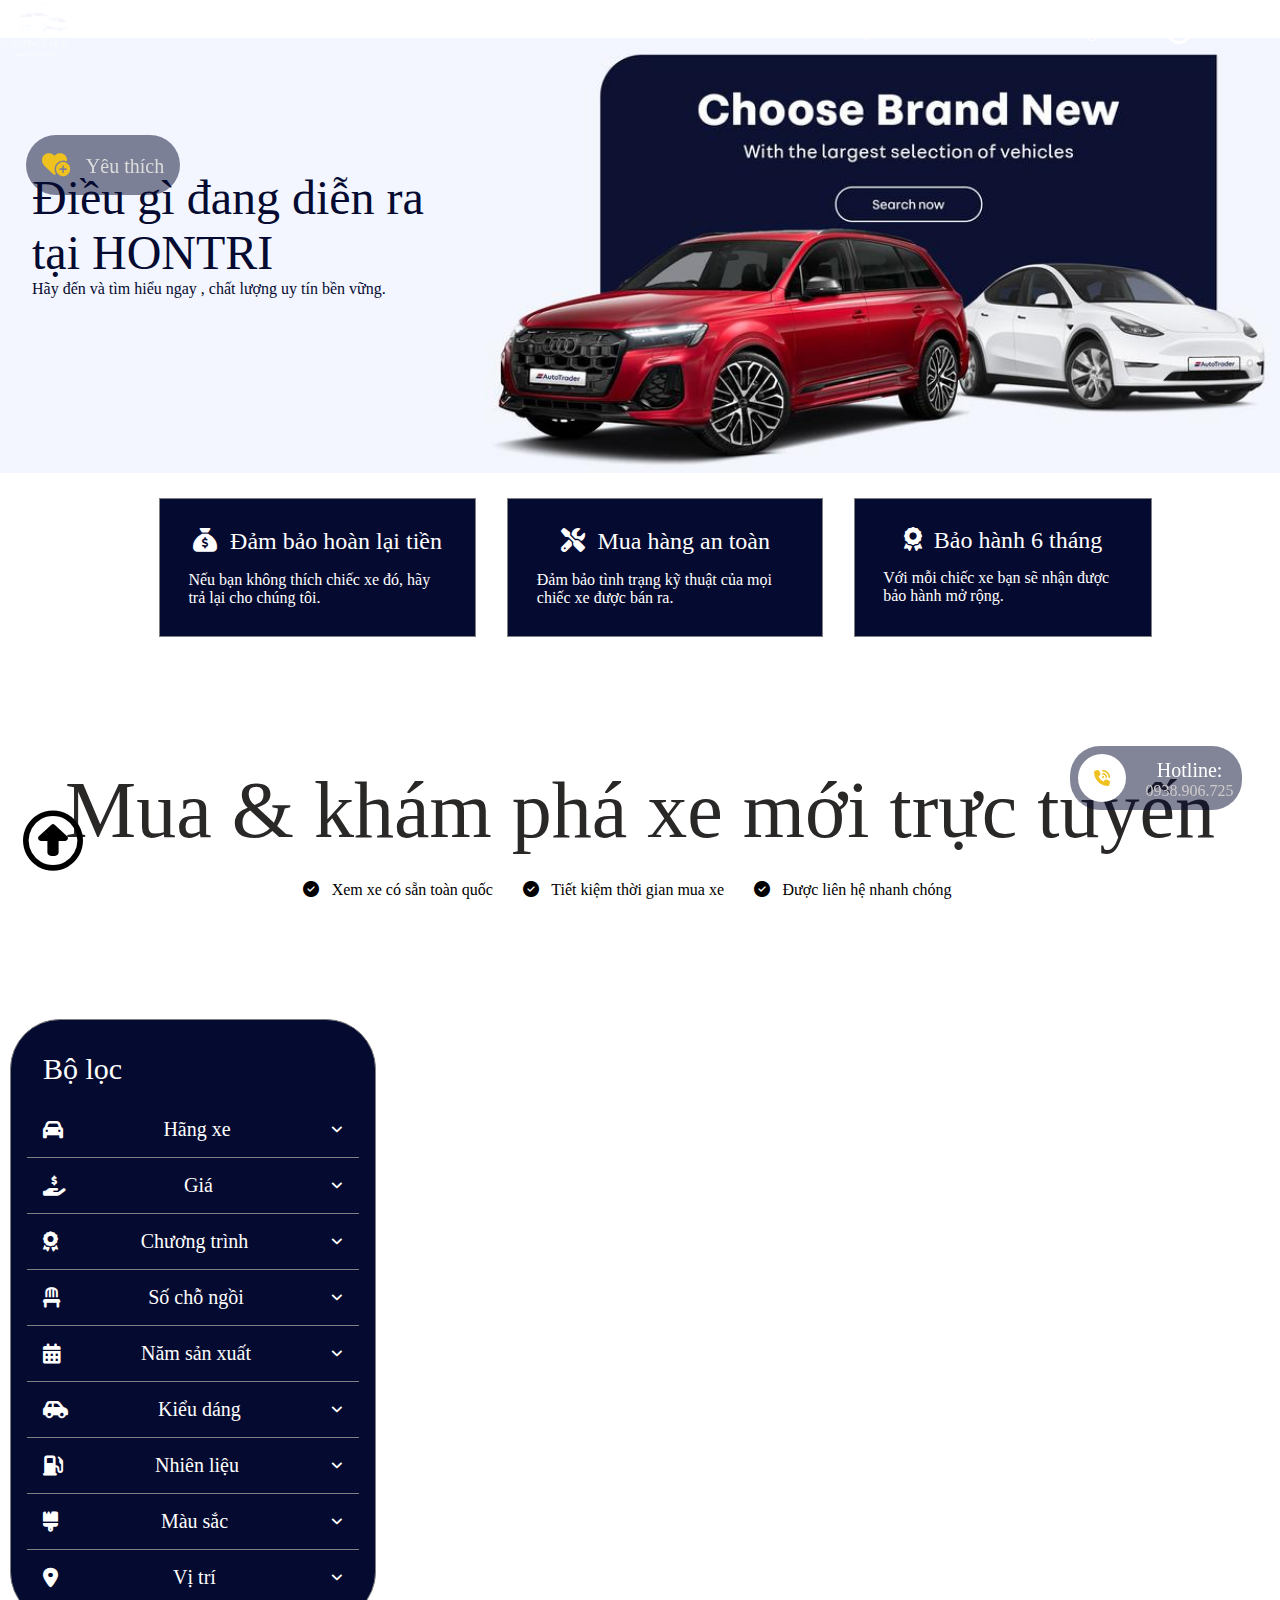
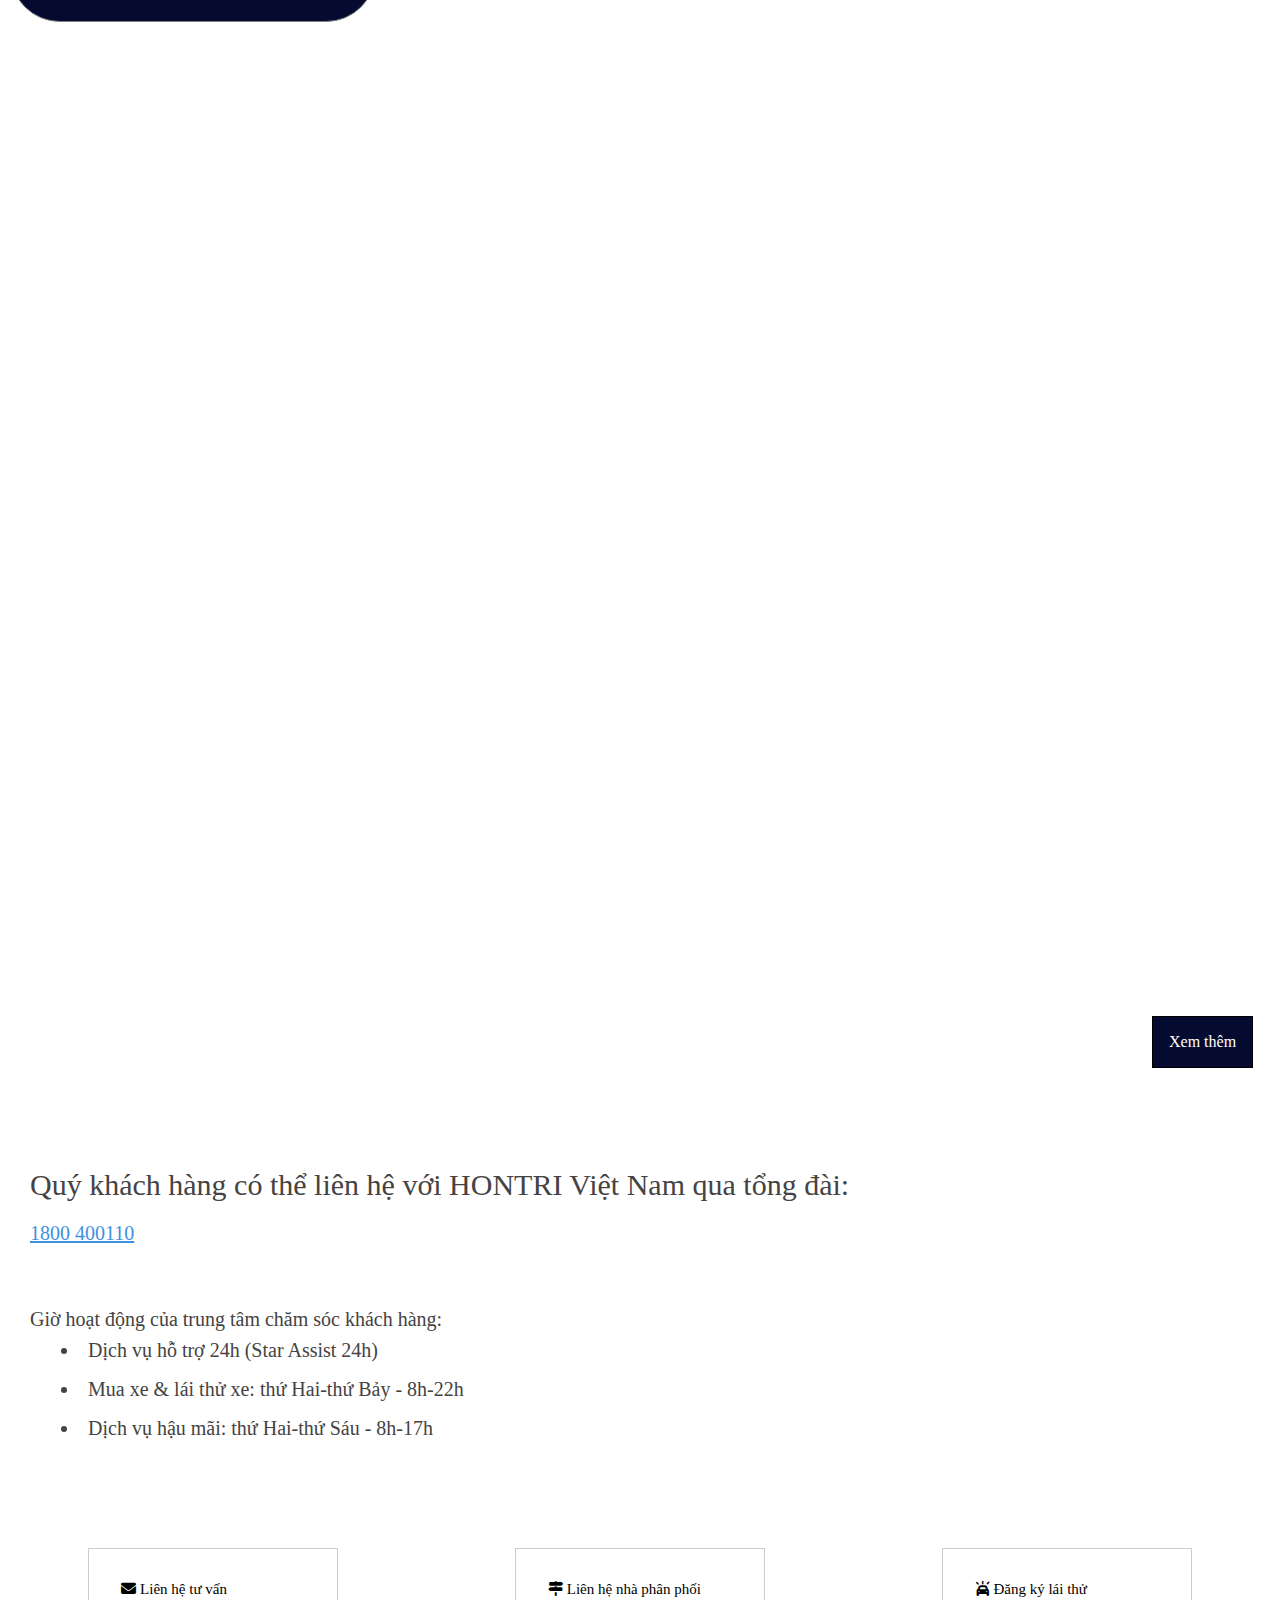
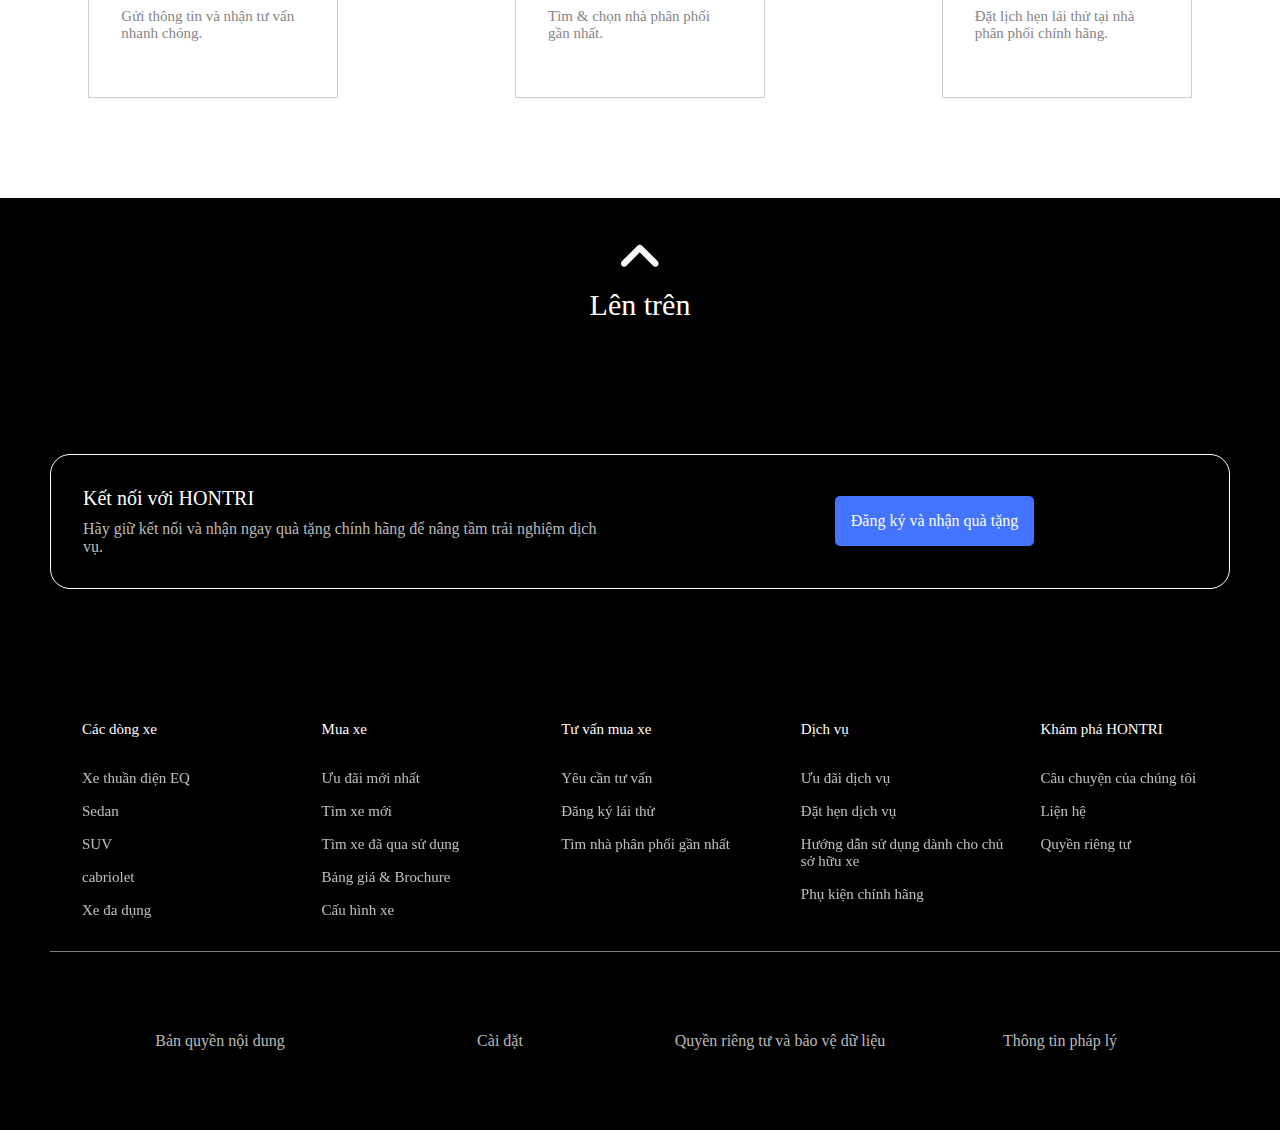
<file: HTML/buy.html>
<!DOCTYPE html>
<html lang="en">
<head>
    <meta charset="UTF-8">
    <meta name="viewport" content="width=device-width, initial-scale=1.0">
    <title>Tìm xe mới trực tuyến</title>
    <link rel="shortcut icon" href="../image/logo_Header.png"/>
    <link rel="stylesheet" href="https://cdnjs.cloudflare.com/ajax/libs/font-awesome/6.6.0/css/all.min.css">
    <link rel="stylesheet" href="https://cdnjs.cloudflare.com/ajax/libs/animate.css/4.1.1/animate.min.css"/>
    <script src="https://ajax.googleapis.com/ajax/libs/jquery/3.2.1/jquery.min.js"></script>
    <script src="https://cdnjs.cloudflare.com/ajax/libs/wow/1.1.2/wow.min.js"></script>
    <link href="../CSS/buy.css" rel="stylesheet">
    <link rel="stylesheet" href="..//Mobile/mobile_buy.css" media="screen and (max-width:600px)">

</head>
<body onload="init()">
    <header>
        <div id="topMenu" class="flex">
            <div class="flex" style="width: 100%;">
                <div class="flex col30">
                    <a href="../index.html"><img class="logoHeader" src="../image/logo_Header.png" alt="logo"></a>
                    <i class="fa-solid fa-bars" id="fal"></i>
                </div>
                <ul class="flex Menu">
                    <div class="flex">
                        <div class="flex haveSub">
                            <li>
                                <a href="../HTML/buy.html">Mua xe</a>
                                <ul class="submenu">
                                    <li><a href="../HTML/buy.html">Xe mới</a></li>
                                    <li><a class="notSp" href="#">Xe cũ</a></li>
                                </ul>
                            </li>
                            <li><a href="../HTML/buy.html" class="fa-solid fa-angle-down"></a></li>
                        </div>

                        <div class="flex haveSub">
                            <li><a href="../HTML/sell.html">Bán xe</a></li>
                        </div>
                        <div class="flex haveSub">
                            <li>
                                <a href="../HTML/tryDriving.html">Tiện ích</a>
                                <ul class="submenu">
                                    <li><a href="../HTML/tryDriving.html">Đăng kí lái thử</a></li>
                                    <li><a class="notSp" href="#">Dự đoán giá lăn bánh</a></li>
                                    <li><a class="notSp" href="#">So sánh xe</a></li>
                                </ul>
                            </li>
                            <li><a href="../HTML/tryDriving.html" class="fa-solid fa-angle-down"></a></li>
                        </div>
                        <div class="flex haveSub">
                            <li><a class="notSp" href="#">Tin tức</a></li>
                        </div>                           
                        <div class="flex haveSub"><li><a class="notSp" class="news" href="#">Đăng tin</a></li></div>
                        <div class="flex haveSub" id="user">
                            <li><a href="../HTML/signIn_Up.html" class="fa-solid fa-circle-user"></a></li>
                            <li>
                                <a href="../HTML/signIn_Up.html">Tài khoản</a>
                                <ul id="last">
                                    <li><a href="../HTML/signIn_Up.html">Đăng nhập</a></li>
                                    <li><a href="../HTML/signIn_Up.html">Đăng kí</a></li>
                                    <li><a class="notSp" href="#">Góp ý</a></li>
                                    <li><a class="notSp" href="#">Hỗ trợ</a></li>
                                    <li><a class="notSp" href="#">Liên hệ</a></li>
                                </ul>
                            </li>
                        </div>
                    </div>
                </ul>
            </div>
        </div>
    </header>
      
    <!-- phần chính -->
    <main>
        <div class="yeuThich"><i class="fa-solid fa-heart-circle-plus" style="color:#efc21f"></i>
            <span>Yêu thích</span>
        </div>
        <div class="love_things">
            <div class="include">
                <div class="head">Danh sách yêu thích của bạn</div>
                <div class="body">
                    <div id="goiY">
                    </div>
                </div>
                <div class="foot">
                    <button>Đóng</button>
                </div>
            </div>
        </div>
        <div class="top_button">
            <button id="top_button"><i class="fa-regular fa-circle-down fa-rotate-180" ></i></button>
        </div>
        <section class="avatar">
            <div>
                <img src="../image/banner_buy.jpg">
                <div>
                    <p class="welcome">Điều gì đang diễn ra tại HONTRI</p>
                    <p>Hãy đến và tìm hiểu ngay , chất lượng uy tín bền vững.</p>
                </div>
            </div>
        </section>

        <section class="box_avatar">
                <div class="box">
                    <p><i class="fa-solid fa-sack-dollar" style="color: #ffffff;"></i>Đảm bảo hoàn lại tiền</p>
                    <p>Nếu bạn không thích chiếc xe đó, hãy trả lại cho chúng tôi.</p>
                </div>
                <div class="box">
                    <p><i class="fa-solid fa-screwdriver-wrench" style="color: #ffffff;"></i>Mua hàng an toàn</p>
                    <p>Đảm bảo tình trạng kỹ thuật của mọi chiếc xe được bán ra.</p>
                </div>
                <div class="box">
                    <p><i class="fa-solid fa-award" style="color: #ffffff;"></i>Bảo hành 6 tháng</p>
                    <p>Với mỗi chiếc xe bạn sẽ nhận được bảo hành mở rộng.</p>
                </div>
        </section>

        <section class="sec1">
            <div class="title">Mua & khám phá xe mới trực tuyến</div>
            <div class="uu_diem">
                <span><i class="fa-solid fa-circle-check"></i>Xem xe có sẵn toàn quốc</span>
                <span><i class="fa-solid fa-circle-check"></i>Tiết kiệm thời gian mua xe</span>
                <span><i class="fa-solid fa-circle-check"></i>Được liên hệ nhanh chóng</span>
            </div>
            <div class="hotline">
                <div class="phone"><i class="fa-solid fa-phone-volume" style="color: #efc21f;"></i></div>
                <div>
                    <p>Hotline:</p>
                    <p>0938.906.725</p>
                </div>
            </div>
        </section>

        <section class="sec2">
            <div class="filter">
                    
                    <div class="menu_of_filter">
                        <div class="boloc">Bộ lọc</div>
                        
                        <div class="icon_of_filter">
                            <div class="flex top">
                                <i class="fa-solid fa-car"></i>Hãng xe
                                <button class="dropdown" ><i class="fa-solid fa-angle-down"></i></button>
                            </div>
                            <div class="sub">
                                <ul>
                                    <li><input type="checkbox">Honda</li>
                                    <li><input type="checkbox">Hyundai</li>
                                    <li><input type="checkbox">Audi</li>
                                    <li><input type="checkbox">Ford</li>
                                    <li><input type="checkbox">Kia</li>
                                    <li><input type="checkbox">Lexus</li>
                                    <li><input type="checkbox">Toyota</li>
                                    <li><input type="checkbox">Mercedes-Benz</li>
                                </ul>
                            </div>
                        </div>
                        <div class="icon_of_filter">
                            <div class="flex top">
                                <i class="fa-solid fa-hand-holding-dollar"></i></i>Giá
                                <button class="dropdown" ><i class="fa-solid fa-angle-down"></i></button>
                            </div>
                            <div class="sub">
                                <ul class="Gia">
                                    <li><input type="range"></li>
                                </ul>
                            </div>
                        </div>
                        <div class="icon_of_filter">
                            <div class="flex top">
                                <i class="fa-solid fa-award"></i>Chương trình
                                <button class="dropdown" ><i class="fa-solid fa-angle-down"></i></button>
                            </div>
                            <div class="sub">
                                <ul>
                                    <li><input type="checkbox">Ưu đãi mới</li>
                                </ul>
                            </div>
                        </div>
                        <div class="icon_of_filter">
                            <div class="flex top">
                                <i class="fa-solid fa-chair"></i>Số chỗ ngồi
                                <button class="dropdown"><i class="fa-solid fa-angle-down"></i></button>
                            </div>
                            <div class="sub">
                                <ul>
                                    <li><input type="checkbox">4</li>
                                    <li><input type="checkbox">5</li>
                                    <li><input type="checkbox">6</li>
                                    <li><input type="checkbox">7</li>
                                    <li><input type="checkbox">8</li>
                                    <li><input type="checkbox">9</li>
                                </ul>
                            </div>
                        </div>
                        <div class="icon_of_filter">
                            <div class="flex top">
                                <i class="fa-solid fa-calendar-days"></i>Năm sản xuất
                                <button class="dropdown" ><i class="fa-solid fa-angle-down"></i></button>
                            </div>
                            <div class="sub">
                                <ul>
                                    <li><input type="range"></li>
                                </ul>
                            </div>
                        </div>
                        <div class="icon_of_filter">
                            <div class="flex top">
                                <i class="fa-solid fa-car-side"></i>Kiểu dáng
                                <button class="dropdown"><i class="fa-solid fa-angle-down"></i></button>
                            </div>
                            <div class="sub">
                                <ul>
                                    <li><input type="checkbox">Coupe</li>
                                    <li><input type="checkbox">Wagon</li>
                                    <li><input type="checkbox">Minivan</li>
                                    <li><input type="checkbox">Pick-up</li>
                                    <li><input type="checkbox">Sedan</li>
                                </ul>
                            </div>
                        </div>
                        <div class="icon_of_filter">
                            <div class="flex top">
                                <i class="fa-solid fa-gas-pump"></i>Nhiên liệu
                                <button class="dropdown" ><i class="fa-solid fa-angle-down"></i></button>
                            </div>
                            <div class="sub">
                                <ul>
                                    <li><input type="checkbox">Xăng</li>
                                    <li><input type="checkbox">Dầu</li>
                                    <li><input type="checkbox">Điện</li>
                                    <li><input type="checkbox">Hybrid</li>
                                    <li><input type="checkbox">Plug-in Hybrid</li>

                                </ul>
                            </div>
                        </div>
                        <div class="icon_of_filter">
                            <div class="flex top">
                                <i class="fa-solid fa-brush"></i>Màu sắc
                                <button class="dropdown"><i class="fa-solid fa-angle-down"></i></button>
                            </div>
                            <div class="sub">
                                <ul class="color">
                                    <li><span title="Vàng"><i class="fa-solid fa-square" style="color: #FFD43B;"></i></span></li>
                                    <li><span title="Nâu"><i class="fa-solid fa-square" style="color: brown;"></i></span></li>
                                    <li><span title="Đỏ"><i class="fa-solid fa-square" style="color: red;"></i></span></li>
                                    <li><span title="Trắng"><i class="fa-solid fa-square" style="color: white;"></i></span></li>
                                    <li><span title="Cam"><i class="fa-solid fa-square" style="color: rgb(215, 129, 31);"></i></span></li>
                                    <li><span title="Xanh lá"><i class="fa-solid fa-square" style="color: rgb(16, 213, 16);"></i></span></li>
                                    <li><span title="Tím"><i class="fa-solid fa-square" style="color: rgb(197, 12, 197);"></i></span></li>
                                    <li><span title="Xanh dương"><i class="fa-solid fa-square" style="color: blue;"></i></span></li>
                                    <li><span title="Hồng"><i class="fa-solid fa-square" style="color: pink;"></i></span></li>
                                </ul>
                            </div>
                        </div>
                        <div class="icon_of_filter">
                            <div class="flex top">
                                <i class="fa-solid fa-location-dot"></i>Vị trí
                                <button class="dropdown"><i class="fa-solid fa-angle-down"></i></button>
                            </div>
                            <div class="sub">
                                <ul>
                                    <li><input type="text" placeholder="Nhập địa chỉ..."></li>
                                </ul>
                            </div>
                        </div>
                    </div>
                </div>
            </div>
            <div class="cars">
                <!-- xe 1 -->
                <div class="car">
                    <div id="like" class="like" onclick="like()"><i class="fa-solid fa-heart-circle-plus"></i></div>
                    <div class="image"><img src="../image/audi-png.png"></div>
                    <div class="describe">
                        <h1> Audi Q8 55 TFSI S-Line</h1>
                        <div class="detail">
                            <p><i class="fa-solid fa-calendar-days"></i>2023</p>
                            <p><i class="fa-solid fa-gas-pump"></i>Xăng</p>
                            <p><i class="fa-solid fa-car"></i>Xe mới</p>
                            <p><i class="fa-solid fa-car-side"></i>SUV</p>
                            <p><i class="fa-solid fa-brush"></i>Đen</p>
                            <p><i class="fa-solid fa-chair"></i>5</p>
                        </div>
                        <div class="Gia">$ 3.700.000.000</div>
                        <div class="Vi_tri"><i class="fa-solid fa-location-dot"></i>68 Trung Kính - P.yên Hòa - Cầu Giấy Hà Nội</div>
                    </div>
                </div>
                <!-- xe 2 -->
                <div class="car">
                    <div id="like" class="like" onclick="like()"><i class="fa-solid fa-heart-circle-plus"></i></div>
                    <div class="image"><img src="../image/audi-png-red.png"></div>
                    <div class="describe">
                        <h1>Audi Q3 35 TFSI </h1>
                        <div class="detail">
                            <p><i class="fa-solid fa-calendar-days"></i>2022</p>
                            <p><i class="fa-solid fa-gas-pump"></i>Xăng</p>
                            <p><i class="fa-solid fa-car"></i>Xe mới</p>
                            <p><i class="fa-solid fa-car-side"></i>Crossover</p>
                            <p><i class="fa-solid fa-brush"></i>Đỏ</p>
                            <p><i class="fa-solid fa-chair"></i>5</p>
                        </div>
                        <div class="Gia">$ 2.010.000.000</div>
                        <div class="Vi_tri"><i class="fa-solid fa-location-dot"></i>Hồ Chí Minh - Quận 7</div>
                    </div>
                </div>
                <!-- xe 3 -->
                <div class="car">
                    <div id="like" class="like" onclick="like()"><i class="fa-solid fa-heart-circle-plus"></i></div>
                    <div class="image"><img src="../image/Mercedes.webp"></div>
                    <div class="describe">
                        <h1>Mercedes GLC 200</h1>
                        <div class="detail">
                            <p><i class="fa-solid fa-calendar-days"></i>2023</p>
                            <p><i class="fa-solid fa-gas-pump"></i>Xăng</p>
                            <p><i class="fa-solid fa-car"></i>Xe mới</p>
                            <p><i class="fa-solid fa-car-side"></i>Sedan</p>
                            <p><i class="fa-solid fa-brush"></i>Đen</p>
                            <p><i class="fa-solid fa-chair"></i>4</p>
                        </div>
                        <div class="Gia">$ 2.299.000.000</div>
                        <div class="Vi_tri"><i class="fa-solid fa-location-dot"></i>Hoàn Kiếm, Long Biên Hà Nội</div>
                    </div>
                </div>
                <!-- xe 4 -->
                <div class="car">
                    <div id="like" class="like" onclick="like()"><i class="fa-solid fa-heart-circle-plus"></i></div>
                    <div class="image"><img src="../image/huyndai.png"></div>
                    <div class="describe">
                        <h1>Mercedes-Benz GLC</h1>
                        <div class="detail">
                            <p><i class="fa-solid fa-calendar-days"></i>2023</p>
                            <p><i class="fa-solid fa-gas-pump"></i>Xăng</p>
                            <p><i class="fa-solid fa-car"></i>Xe mới</p>
                            <p><i class="fa-solid fa-car-side"></i>Sedan</p>
                            <p><i class="fa-solid fa-brush"></i>Trắng</p>
                            <p><i class="fa-solid fa-chair"></i>4</p>
                        </div>
                        <div class="Gia">$ 3.599.000.000</div>
                        <div class="Vi_tri"><i class="fa-solid fa-location-dot"></i>VILLA 07 Lô C1 Khu đô thị Yên Hòa, Phường Yên Hòa, Quận Cầu Giấy, Hà Nội</div>
                    </div>
                </div>
                <!-- xe 5 -->
                <div class="car">
                    <div id="like" class="like" onclick="like()"><i class="fa-solid fa-heart-circle-plus"></i></div>
                    <div class="image"><img src="../image/VF5_4.png"></div>
                    <div class="describe">
                        <h1>VinFast VF 3</h1>
                        <div class="detail">
                            <p><i class="fa-solid fa-calendar-days"></i>2023</p>
                            <p><i class="fa-solid fa-gas-pump"></i>Điện</p>
                            <p><i class="fa-solid fa-car"></i>Xe mới</p>
                            <p><i class="fa-solid fa-car-side"></i>Sedan</p>
                            <p><i class="fa-solid fa-brush"></i>cam</p>
                            <p><i class="fa-solid fa-chair"></i>4</p>
                        </div>
                        <div class="Gia">$ 322.000.000</div>
                        <div class="Vi_tri"><i class="fa-solid fa-location-dot"></i>Hoàn Kiếm, Long Biên Hà Nội</div>
                    </div>
                </div>
                <!-- xe 6 -->
                <div class="car">
                    <div id="like" class="like" onclick="like()"><i class="fa-solid fa-heart-circle-plus"></i></div>
                    <div class="image"><img src="../image/VF5_3.webp"></div>
                    <div class="describe">
                        <h1>VinFast VF8 Lux Plus</h1>
                        <div class="detail">
                            <p><i class="fa-solid fa-calendar-days"></i>2024</p>
                            <p><i class="fa-solid fa-gas-pump"></i>Xăng</p>
                            <p><i class="fa-solid fa-car"></i>Xe mới</p>
                            <p><i class="fa-solid fa-car-side"></i>SUV</p>
                            <p><i class="fa-solid fa-brush"></i>Đen</p>
                            <p><i class="fa-solid fa-chair"></i>5</p>
                        </div>
                        <div class="Gia">$ 1.359.000.000</div>
                        <div class="Vi_tri"><i class="fa-solid fa-location-dot"></i>333 Điện Biên Phủ, P.15, Q.Bình Thạnh TP HCM</div>
                    </div>
                </div>
                <!-- xe 7 -->
                <div class="car">
                    <div id="like" class="like" onclick="like()"><i class="fa-solid fa-heart-circle-plus"></i></div>
                    <div class="image"><img src="../image/G63.webp"></div>
                    <div class="describe">
                        <h1>Mercedes Benz G class G63</h1>
                        <div class="detail">
                            <p><i class="fa-solid fa-calendar-days"></i>2024</p>
                            <p><i class="fa-solid fa-gas-pump"></i>Xăng</p>
                            <p><i class="fa-solid fa-car"></i>Xe mới</p>
                            <p><i class="fa-solid fa-car-side"></i>SUV</p>
                            <p><i class="fa-solid fa-brush"></i>Xám</p>
                            <p><i class="fa-solid fa-chair"></i>5</p>
                        </div>
                        <div class="Gia">$ 11.750.000.000</div>
                        <div class="Vi_tri"><i class="fa-solid fa-location-dot"></i>11 Phạm Hùng, phường Mỹ Đình 2, Nam Từ Liêm Hà Nội</div>
                    </div>
                </div>
                <!-- xe 8 -->
                <div class="car">
                    <div id="like" class="like" onclick="like()"><i class="fa-solid fa-heart-circle-plus"></i></div>
                    <div class="image"><img src="../image/G63_den.png"></div>
                    <div class="describe">
                        <h1>Mercedes Benz G class G63</h1>
                        <div class="detail">
                            <p><i class="fa-solid fa-calendar-days"></i>2022</p>
                            <p><i class="fa-solid fa-gas-pump"></i>Xăng</p>
                            <p><i class="fa-solid fa-car"></i>Xe mới</p>
                            <p><i class="fa-solid fa-car-side"></i>SUV</p>
                            <p><i class="fa-solid fa-brush"></i>Đen</p>
                            <p><i class="fa-solid fa-chair"></i>5</p>
                        </div>
                        <div class="Gia">$ 10.990.000.000</div>
                        <div class="Vi_tri"><i class="fa-solid fa-location-dot"></i>Hồ Chí Minh - Quận 7</div>
                    </div>
                </div>
                <!-- xe 9 -->
                <div class="car">
                    <div id="like" class="like" onclick="like()"><i class="fa-solid fa-heart-circle-plus"></i></div>
                    <div class="image"><img src="../image/VF5_6.webp"></div>
                    <div class="describe">
                        <h1>VinFast VF5 Plus</h1>
                        <div class="detail">
                            <p><i class="fa-solid fa-calendar-days"></i>2024</p>
                            <p><i class="fa-solid fa-gas-pump"></i>Điện</p>
                            <p><i class="fa-solid fa-car"></i>Xe mới</p>
                            <p><i class="fa-solid fa-car-side"></i>SUV</p>
                            <p><i class="fa-solid fa-brush"></i>Xanh</p>
                            <p><i class="fa-solid fa-chair"></i>5</p>
                        </div>
                        <div class="Gia">$ 468.000.000</div>
                        <div class="Vi_tri"><i class="fa-solid fa-location-dot"></i>125-127 đường số 10, P Tân Phong. Q7 TP HCM</div>
                    </div>
                </div>
                <!-- xe 10 -->
                <div class="car">
                    <div id="like" class="like" onclick="like()"><i class="fa-solid fa-heart-circle-plus"></i></div>                    <div class="image"><img src="../image/ferrari.png"></div>
                    <div class="describe">
                        <h1>Ferrari F8 Spyder</h1>
                        <div class="detail">
                            <p><i class="fa-solid fa-calendar-days"></i>2021</p>
                            <p><i class="fa-solid fa-gas-pump"></i>Xăng</p>
                            <p><i class="fa-solid fa-car"></i>Xe mới</p>
                            <p><i class="fa-solid fa-car-side"></i>Convertible</p>
                            <p><i class="fa-solid fa-brush"></i>Bạc</p>
                            <p><i class="fa-solid fa-chair"></i>2</p>
                        </div>
                        <div class="Gia">$ 26.999.000.000</div>
                        <div class="Vi_tri"><i class="fa-solid fa-location-dot"></i>88 Tố Hữu, Vạn Phúc, Hà Đông Hà Nội</div>
                    </div>
                </div>
                <!-- xe 11 -->
                <div class="car">
                    <div id="like" class="like" onclick="like()"><i class="fa-solid fa-heart-circle-plus"></i></div>                    <div class="image"><img src="../image/toyota_blue.png"></div>
                    <div class="describe">
                        <h1>Toyota Prado VX</h1>
                        <div class="detail">
                            <p><i class="fa-solid fa-calendar-days"></i>2018</p>
                            <p><i class="fa-solid fa-gas-pump"></i>Xăng</p>
                            <p><i class="fa-solid fa-car"></i>Xe mới</p>
                            <p><i class="fa-solid fa-car-side"></i>SUV</p>
                            <p><i class="fa-solid fa-brush"></i>Xanh</p>
                            <p><i class="fa-solid fa-chair"></i>7</p>
                        </div>
                        <div class="Gia">$ 1.880.000.000</div>
                        <div class="Vi_tri"><i class="fa-solid fa-location-dot"></i>25 đường số 16 Phú Mỹ Hưng, Midtown TP HCM</div>
                    </div>
                </div>
                <!-- xe 12 -->
                <div class="car">
                    <div id="like" class="like" onclick="like()"><i class="fa-solid fa-heart-circle-plus"></i></div>                    <div class="image"><img src="../image/Toyota_purple.png"></div>
                    <div class="describe">
                        <h1>Toyota Yaris 1.5G</h1>
                        <div class="detail">
                            <p><i class="fa-solid fa-calendar-days"></i>2019</p>
                            <p><i class="fa-solid fa-gas-pump"></i>Xăng</p>
                            <p><i class="fa-solid fa-car"></i>Xe mới</p>
                            <p><i class="fa-solid fa-car-side"></i>Hatchback</p>
                            <p><i class="fa-solid fa-brush"></i>Tím</p>
                            <p><i class="fa-solid fa-chair"></i>5</p>
                        </div>
                        <div class="Gia">$ 499.000.000</div>
                        <div class="Vi_tri"><i class="fa-solid fa-location-dot"></i>22A Cộng Hòa, P4, Quận Tân Bình TP HCM</div>
                    </div>
                </div>
            </div>
        </section>
        <section class="add" id="add_show">Xem thêm</section>

        <section class="sec3">
            <div class="title">Quý khách hàng có thể liên hệ với HONTRI Việt Nam qua tổng đài:</div>
            <div class="phonenumber"><a href="#">1800 400110</a></div>
            <div class="contact">
                <ul>Giờ hoạt động của trung tâm chăm sóc khách hàng:
                    <li>Dịch vụ hỗ trợ 24h (Star Assist 24h)</li>
                    <li>Mua xe & lái thử xe: thứ Hai-thứ Bảy - 8h-22h</li>
                    <li>Dịch vụ hậu mãi: thứ Hai-thứ Sáu - 8h-17h</li>
                </ul>
            </div>
        </section>

        <section class="sec4">
            <div class="contacts">
                <div class="title"><i class="fa-solid fa-envelope"></i> Liên hệ tư vấn</div>
                <div class="explain">Gửi thông tin và nhận tư vấn nhanh chóng.</div>
            </div>
            <div class="contacts">
                <div class="title"><i class="fa-solid fa-signs-post"></i> Liên hệ nhà phân phối</div>
                <div class="explain">Tìm & chọn nhà phân phối gần nhất.</div>
            </div>
            <div class="contacts">
                <div class="title"><i class="fa-solid fa-car-on"></i> Đăng ký lái thử</div>
                <div class="explain">Đặt lịch hẹn lái thử tại nhà phân phối chính hãng.</div>
            </div>
        </section>
    </main>

    <!-- Phần footer  -->

    <footer>
        <div class="back_button">
            <button id="scroll"><i class="fa-solid fa-angle-up"></i></button>
            <p>Lên trên</p>
        </div>

        <div class="connect">
            <div class="content">
                <p>Kết nối với HONTRI</p>
                <p>Hãy giữ kết nối và nhận ngay quà tặng chính hãng để nâng tầm trải nghiệm dịch vụ.</p>
            </div>
            <div class="linked" onclick="notsp()"><a href="#">Đăng ký và nhận quà tặng</a></div>
        </div>

        <div class="info">
            <div class="info1">
                <div class="title">Các dòng xe</div>
                <div class="detail">
                    <p>Xe thuần điện EQ</p>
                    <p>Sedan</p>
                    <p>SUV</p>
                    <p>cabriolet</p>
                    <p>Xe đa dụng</p>
                </div>
            </div>
            <div class="info2">
                <div class="title">Mua xe</div>
                <div class="detail">
                    <p>Ưu đãi mới nhất</p>
                    <p>Tìm xe mới</p>
                    <p>Tìm xe đã qua sử dụng</p>
                    <p>Bảng giá & Brochure</p>
                    <p>Cấu hình xe</p>
                </div>
            </div>
            <div class="info3">
                <div class="title">Tư vấn mua xe</div>
                <div class="detail">
                    <p>Yêu cần tư vấn</p>
                    <p>Đăng ký lái thử</p>
                    <p>Tìm nhà phân phối gần nhất</p>
                </div>
            </div>
            <div class="info4">
                <div class="title">Dịch vụ</div>
                <div class="detail">
                    <p>Ưu đãi dịch vụ</p>
                    <p>Đặt hẹn dịch vụ</p>
                    <p>Hướng dẫn sử dụng dành cho chủ sở hữu xe</p>
                    <p>Phụ kiện chính hãng</p>
                </div>
            </div>
            <div class="info5">
                <div class="title">Khám phá HONTRI</div>
                <div class="detail">
                    <p>Câu chuyện của chúng tôi</p>
                    <p>Liện hệ</p>
                    <p>Quyền riêng tư</p>
                </div>
            </div>
        </div>

        <div class="last_of_footer">
                <span>Bản quyền nội dung</span><span>Cài đặt</span><span>Quyền riêng tư và bảo vệ dữ liệu</span><span>Thông tin pháp lý</span>
        </div>
    </footer>
   
    <script src="../JS/buy.js"></script>
</body>
</html>
</file>
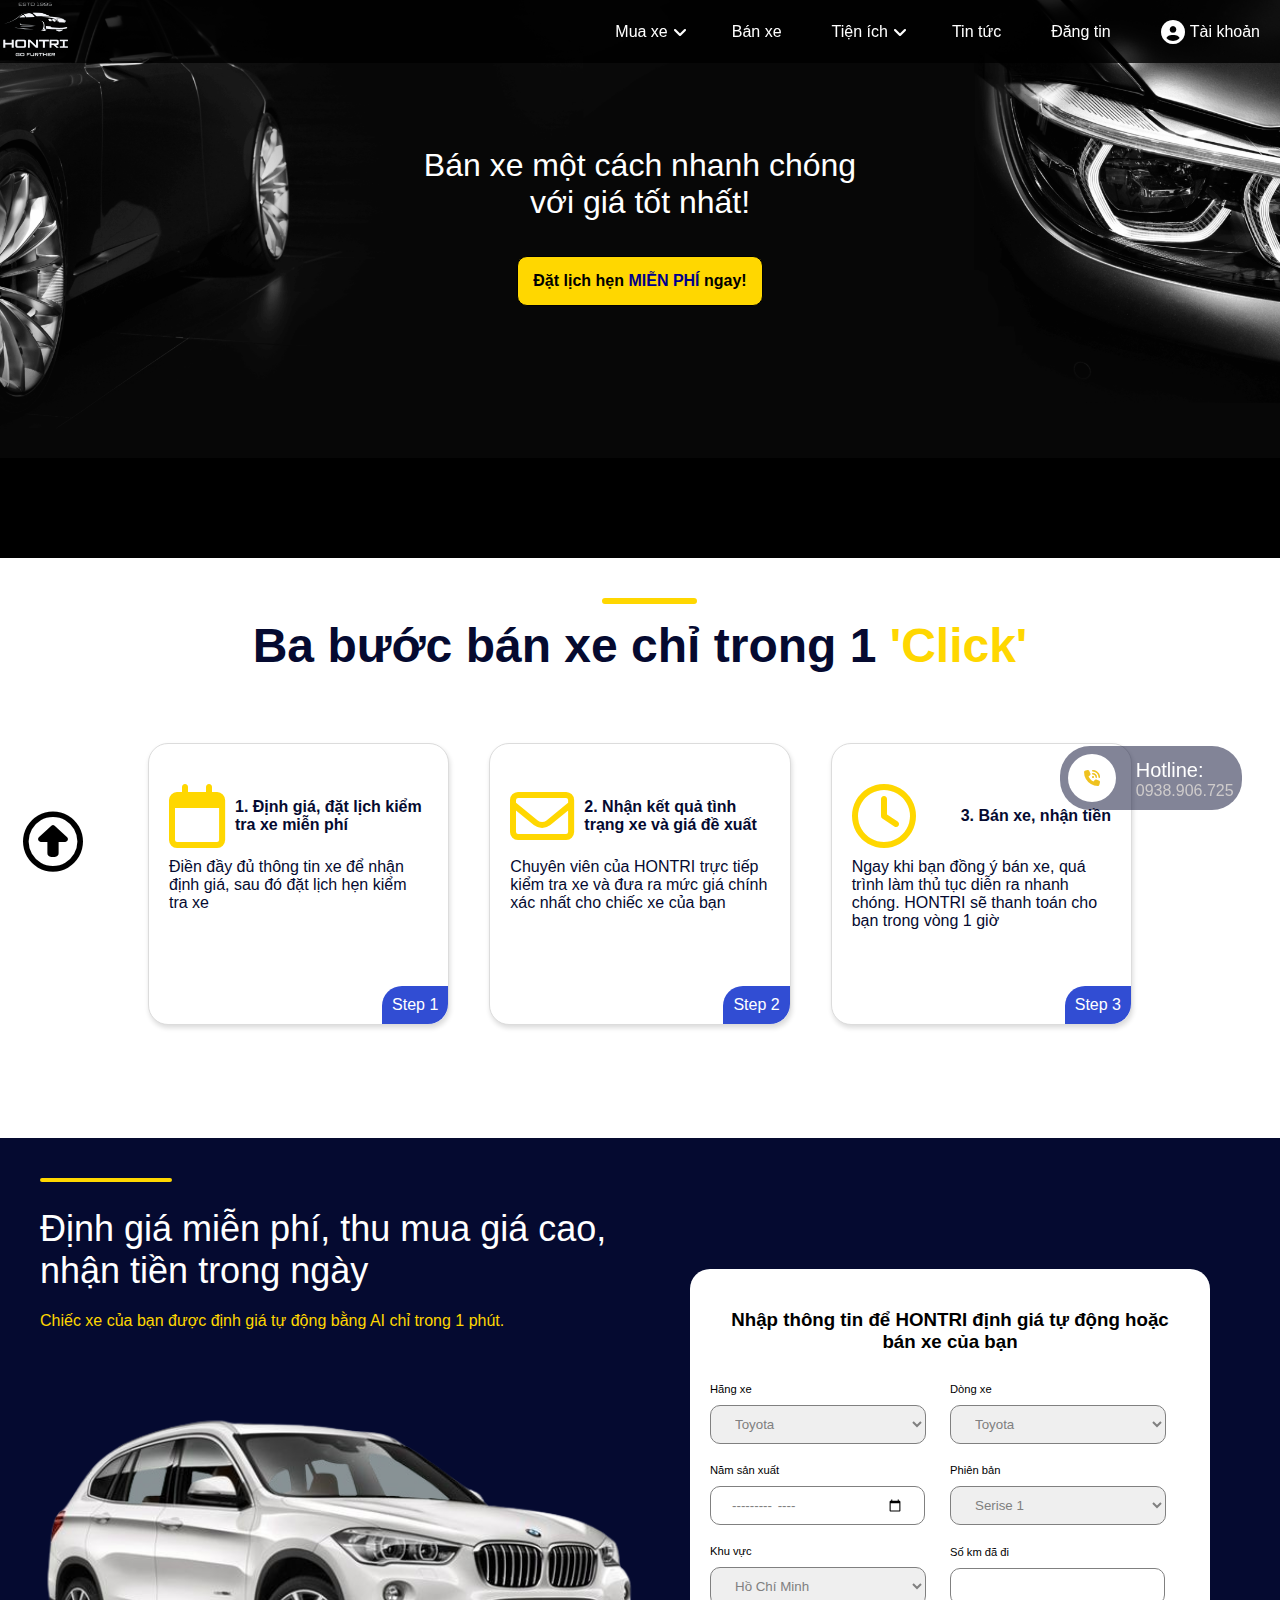
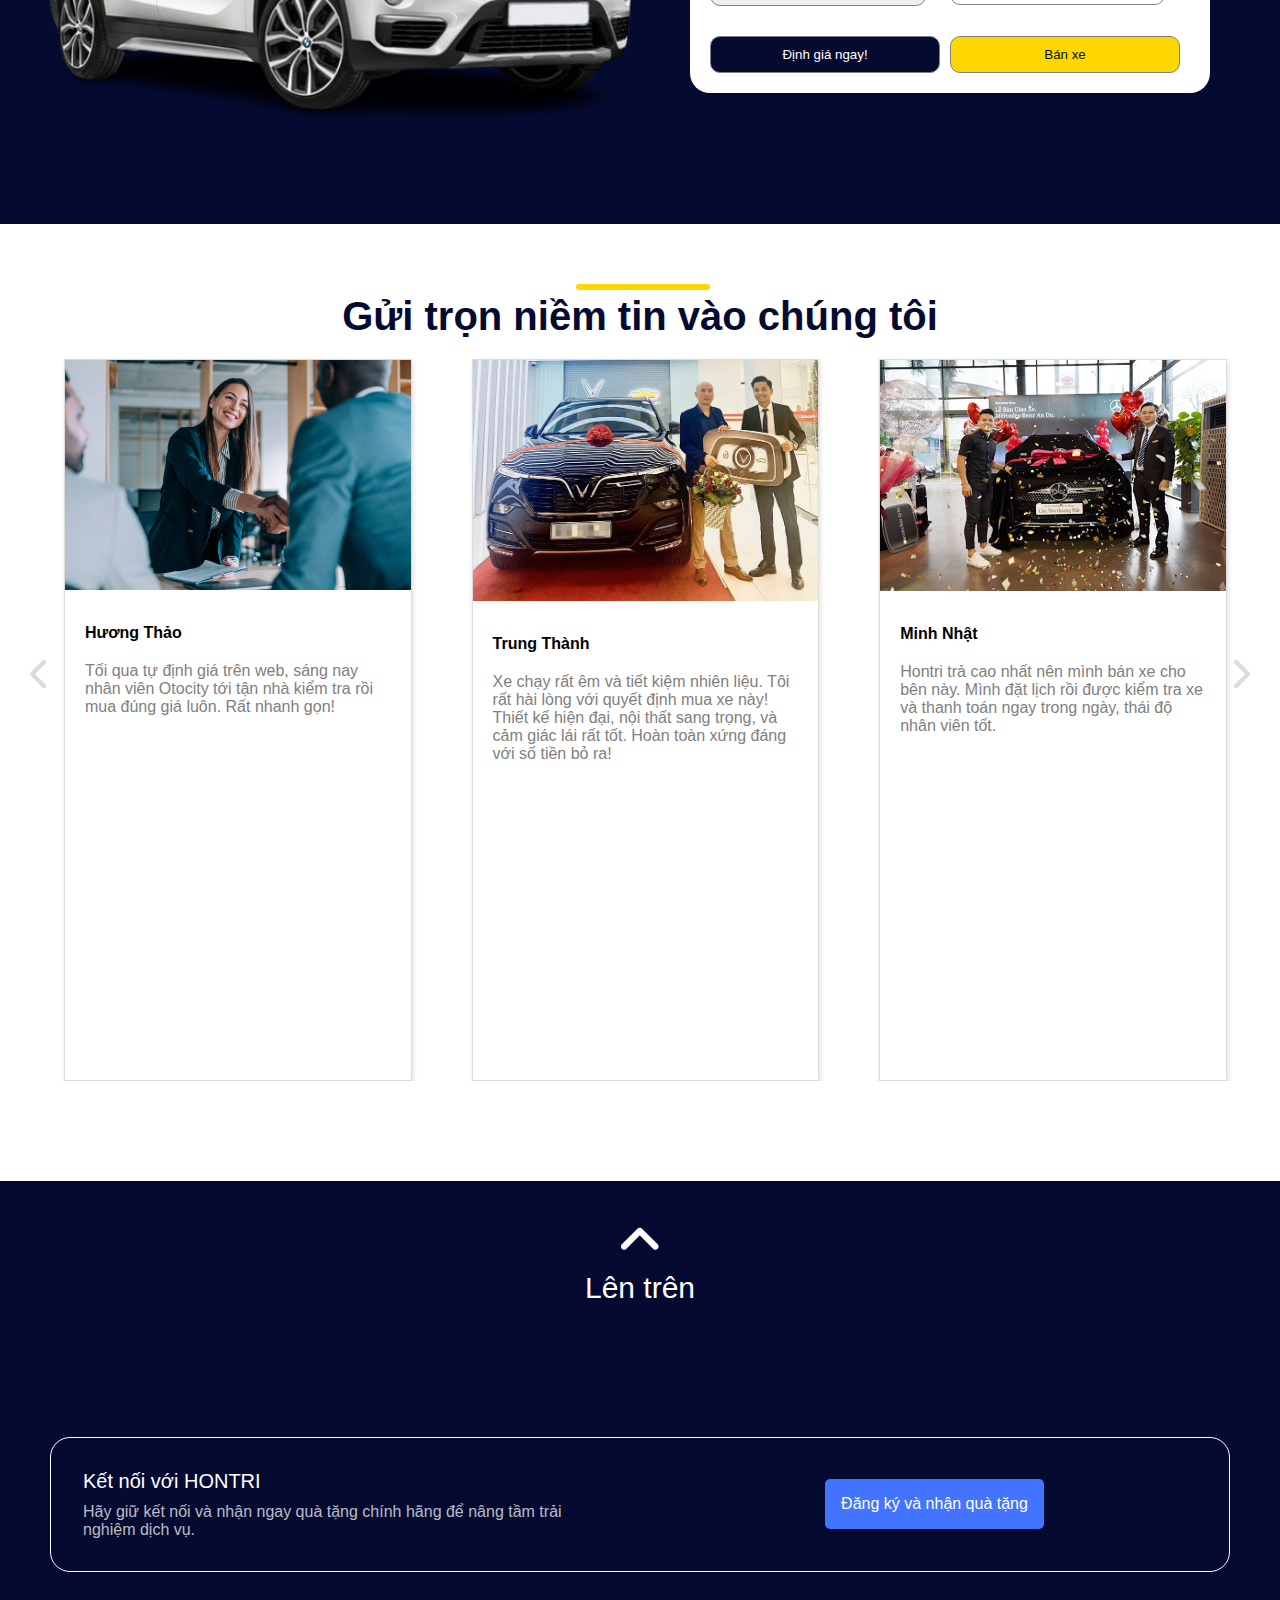
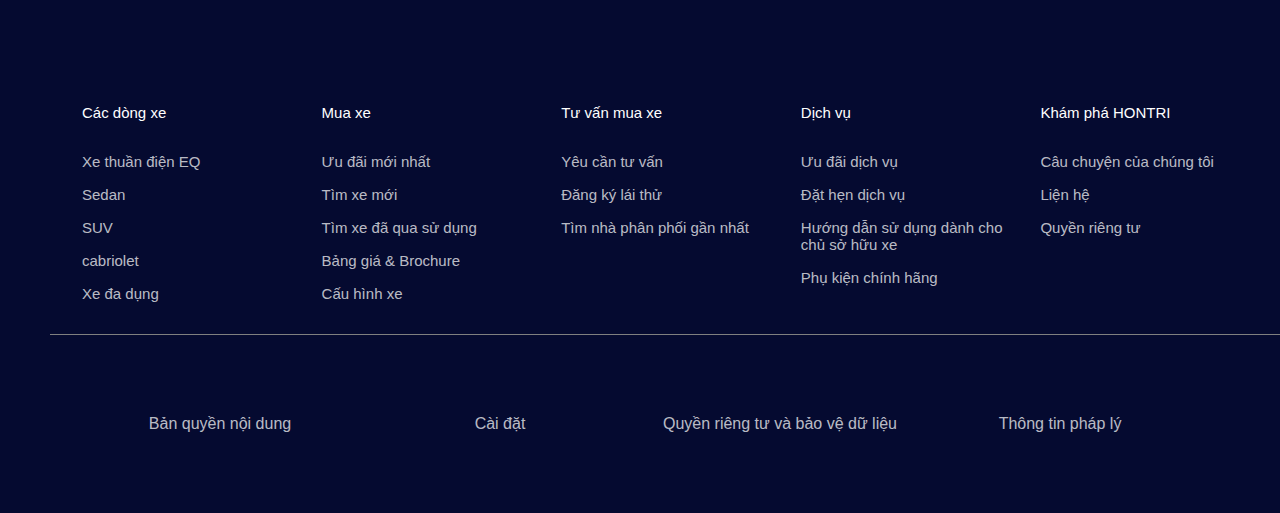
<file: HTML/sell.html>
<!DOCTYPE html>
<html lang="en">
<head>
    <meta charset="UTF-8">
    <meta name="viewport" content="width=device-width, initial-scale=1.0">
    <link rel="shortcut icon" href="../image/logo_Header.png"/>
    <link rel="stylesheet" href="../CSS/sell.css">
    <link rel="stylesheet" href="../Mobile/mobile_sell.css" media="screen and (max-width:600px)">
    <link rel="stylesheet" href="https://cdnjs.cloudflare.com/ajax/libs/font-awesome/6.6.0/css/all.min.css">
    <link rel="stylesheet" href="https://cdnjs.cloudflare.com/ajax/libs/animate.css/4.1.1/animate.min.css"/>
    <script src="https://cdnjs.cloudflare.com/ajax/libs/wow/1.1.2/wow.min.js"></script>
    <title>Bán xe chính hãng</title>
    
    <script src="../JS/sell.js"></script>
</head>

<body onload="init()">
    <div class="hotline">
        <div class="phone"><i class="fa-solid fa-phone-volume" style="color: #efc21f;"></i></div>
        <div>
            <p>Hotline:</p>
            <p>0938.906.725</p>
        </div>
    </div>
    <div class="top_button">
        <button id="top_button"><i class="fa-regular fa-circle-down fa-rotate-180" ></i></button>
    </div>
    <header>
        <div id="topMenu" class="flex">
            <div class="flex" style="width: 100%;">
                <div class="flex col30">
                    <a href="../index.html"><img class="logoHeader" src="../image/logo_Header.png" alt="logo"></a>
                    <i class="fa-solid fa-bars" id="fal"></i>
                </div>
                <ul class="flex Menu">
                    <div class="flex">
                        <div class="flex haveSub">
                            <li>
                                <a href="../HTML/buy.html">Mua xe</a>
                                <ul class="submenu">
                                    <li><a href="../HTML/buy.html">Xe mới</a></li>
                                    <li><a class="notSp" href="#">Xe cũ</a></li>
                                </ul>
                            </li>
                            <li><a href="../HTML/buy.html" class="fa-solid fa-angle-down"></a></li>
                        </div>

                        <div class="flex haveSub">
                            <li><a href="../HTML/sell.html">Bán xe</a></li>
                        </div>
                        <div class="flex haveSub">
                            <li>
                                <a href="../HTML/tryDriving.html">Tiện ích</a>
                                <ul class="submenu">
                                    <li><a href="../HTML/tryDriving.html">Đăng kí lái thử</a></li>
                                    <li><a class="notSp" href="#">Dự đoán giá lăn bánh</a></li>
                                    <li><a class="notSp" href="#">So sánh xe</a></li>
                                </ul>
                            </li>
                            <li><a href="../HTML/tryDriving.html" class="fa-solid fa-angle-down"></a></li>
                        </div>
                        <div class="flex haveSub">
                            <li><a class="notSp" href="#">Tin tức</a></li>
                        </div>                           
                        <div class="flex haveSub"><li><a class="notSp" class="news" href="#">Đăng tin</a></li></div>
                        <div class="flex haveSub" id="user">
                            <li><a href="../HTML/signIn_Up.html" class="fa-solid fa-circle-user"></a></li>
                            <li>
                                <a href="../HTML/signIn_Up.html">Tài khoản</a>
                                <ul id="last">
                                    <li><a href="../HTML/signIn_Up.html">Đăng nhập</a></li>
                                    <li><a href="../HTML/signIn_Up.html">Đăng kí</a></li>
                                    <li><a class="notSp" href="#">Góp ý</a></li>
                                    <li><a class="notSp" href="#">Hỗ trợ</a></li>
                                    <li><a class="notSp" href="#">Liên hệ</a></li>
                                </ul>
                            </li>
                        </div>
                    </div>
                </ul>
            </div>
        </div>
    </header>

    <main>
        <section id="banner">
            <img src="../image/brg_sell_header.png" alt="">
            <div class="col40">
                <p>Bán xe một cách nhanh chóng với giá tốt nhất!</p>
                <p style="cursor: pointer;"><a href="#">Đặt lịch hẹn <span style="color: darkblue;">MIỄN PHÍ</span> ngay!</a></p>
            </div>
        </section>
        <section>
            <p style="background-color: #000000; height: 100px;width: 100%;"></p>
        </section>
        <section id="baBuoc">
            <p></p>
            <h2>Ba bước bán xe chỉ trong 1 <span style="color: #FFD700;">'Click'</span></h2>
            <div class="col80 flex">
                <div class="buoc col30">
                    <div class="flex">
                        <p><i class="fa-regular fa-calendar"></i></p>
                        <h4>1. Định giá, đặt lịch kiểm tra xe miễn phí</h4>
                    </div>
                    <p>Điền đầy đủ thông tin xe để nhận định giá, sau đó đặt lịch hẹn kiểm tra xe</p>
                    <span>Step 1</span>
                </div>
                <div class="buoc col30">
                    <div class="flex">
                        <p><i class="fa-regular fa-envelope"></i></p>
                        <h4>2. Nhận kết quả tình trạng xe và giá đề xuất</h4>
                    </div>
                    <p>Chuyên viên của HONTRI trực tiếp kiểm tra xe và đưa ra mức giá chính xác nhất cho chiếc xe của bạn</p>
                    <span>Step 2</span>
                </div>
                <div class="buoc col30">
                    <div class="flex">
                        <p><i class="fa-regular fa-clock"></i></p>
                        <h4>3. Bán xe, nhận tiền </h4>
                    </div>
                    <p>Ngay khi bạn đồng ý bán xe, quá trình làm thủ tục diễn ra nhanh chóng. HONTRI sẽ thanh toán cho bạn trong vòng 1 giờ</p>
                    <span>Step 3</span>
                </div>
            </div>
        </section>

        <section class="flex" id="formBan">
            <div class="col50">
                <span></span>
                <p>Định giá miễn phí, thu mua giá cao, nhận tiền trong ngày</p>
                <span>Chiếc xe của bạn được định giá tự động bằng AI chỉ trong 1 phút.</span>
                <img width="100%" src="../image/brg_form_sell.png" alt="">
            </div>
             <div class="form col40">
                <h3>Nhập thông tin để HONTRI định giá tự động hoặc bán xe của bạn</h3>
                <div class="flex">
                    <div class="col50">
                        <p>Hãng xe</p>
                        <select class="cars">
                            <option>Toyota</option>
                            <option>Hyundai</option>
                            <option>VinFast</option>
                            <option>Kia</option>
                            <option>Ford</option>
                            <option>Mazda</option>
                            <option>Honda</option>
                            <option>Mitsubishi</option>
                            <option>Peugeot</option>
                            <option>Nissan</option>
                            <option>Mercedes</option>
                            <option>Volkswagen</option>
                            <option>Chevrolet</option>
                            <option>Lexus</option>
                            <option>BMW</option>
                            <option>Landrover</option>
                            <option>Subaru</option>
                          </select>
                    </div>
                    <div class="col50">
                        <p>Dòng xe</p>
                        <select class="cars">
                            <option>Toyota</option>
                            <option>Hyundai</option>
                            <option>VinFast</option>
                            <option>Kia</option>
                            <option>Ford</option>
                            <option>Mazda</option>
                            <option>Honda</option>
                            <option>Mitsubishi</option>
                            <option>Peugeot</option>
                            <option>Nissan</option>
                            <option>Mercedes</option>
                            <option>Volkswagen</option>
                            <option>Chevrolet</option>
                            <option>Lexus</option>
                            <option>BMW</option>
                            <option>Landrover</option>
                            <option>Subaru</option>
                          </select>
                    </div>
                </div>
                <div class="flex">
                    <div class="col50">
                        <p>Năm sản xuất</p>
                        <input type="month">
                    </div>
                    <div class="col50">
                        <p>Phiên bản</p>
                        <select class="cars">
                            <option>Serise 1</option>
                            <option>Serise 2</option>
                            <option>Serise 3</option>
                            <option>Serise 4</option>
                            <option>Serise 5</option>
                        </select>
                    </div>
                </div>
                <div class="flex">
                    <div class="col50">
                        <p>Khu vực</p>
                        <select class="cars">
                            <option>Hồ Chí Minh</option>
                            <option>Hà Nội</option>
                            <option>Đà Nẵng</option>
                            <option>Hải Phòng</option>
                            <option>Đồng Nai</option>
                        </select>
                    </div>
                    <div class="col50">
                        <p>Số km đã đi</p>
                        <input type="number">
                    </div>
                </div>
                <div class="flex notSp">
                    <button style="cursor: pointer;" class="col40" type="button">Định giá ngay!</button>
                    <button style="cursor: pointer;" class="col40" type="button">Bán xe</button>
                </div>
             </div>
        </section>

        <section id="nhanxet">
            <p></p>
            <h2>Gửi trọn niềm tin vào chúng tôi</h2>
            <div id="cnt">
                <div class="cmts">
                    <div class="col30 cmt">
                        <img src="../image/batTay_sell.jpg" alt="">
                        <h4>Hương Thảo</h4>
                        <p>Tối qua tự định giá trên web, sáng nay nhân viên Otocity tới tận nhà kiểm tra rồi mua đúng giá luôn. Rất nhanh gọn!</p>
                    </div>
                    <div class="col30 cmt">
                        <img src="../image/batTay4.jpg" alt="">
                        <h4>Trung Thành</h4>
                        <p>Xe chạy rất êm và tiết kiệm nhiên liệu. Tôi rất hài lòng với quyết định mua xe này! Thiết kế hiện đại, nội thất sang trọng, và cảm giác lái rất tốt. Hoàn toàn xứng đáng với số tiền bỏ ra!</p>
                    </div>
                    <div class="col30 cmt">
                        <img src="../image/batTay7.jpg" alt="">
                        <h4>Minh Nhật</h4>
                        <p>Hontri trả cao nhất nên mình bán xe cho bên này. Mình đặt lịch rồi được kiểm tra xe và thanh toán ngay trong ngày, thái độ nhân viên tốt.</p>
                    </div>
                    <div class="col30 cmt">
                        <img src="../image/batTay6.jpg" alt="">
                        <h4>Thanh Phong</h4>
                        <p>Xe chạy rất êm và tiết kiệm nhiên liệu. Tôi rất hài lòng với quyết định mua xe này! Thiết kế hiện đại, nội thất sang trọng, và cảm giác lái rất tốt. Hoàn toàn xứng đáng với số tiền bỏ ra!</p>
                    </div>
                    <div class="col30 cmt">
                        <img src="../image/bat_tay2.png" alt="">
                        <h4>Thu Thủy</h4>
                        <p>Mình bán xe cho Otocity để không phải tiếp nhiều bên. Giá thì biết trước trên web rồi nên mua bán đỡ đau đầu.</p>
                    </div>
                    <div class="col30 cmt">
                        <img src="../image/bat_tay3.jpg" alt="">
                        <h4>Hoàng Long</h4>
                        <p>Tối qua tự định giá trên web, sáng nay nhân viên Otocity tới tận nhà kiểm tra rồi mua đúng giá luôn. Rất nhanh gọn!</p>
                    </div>
                </div>
            </div>
            <div class="btnn Right"><i class="fa-solid fa-chevron-right"></i></div>
            <div class="btnn Left"><i class="fa-solid fa-chevron-left"></i></div>
        </section>
    </main>

    <!-- Phần footer  -->
    <footer>
        <div class="back_button">
            <button id="scroll"><i class="fa-solid fa-angle-up"></i></button>
            <p>Lên trên</p>
        </div>

        <div class="connect">
            <div class="content">
                <p>Kết nối với HONTRI</p>
                <p>Hãy giữ kết nối và nhận ngay quà tặng chính hãng để nâng tầm trải nghiệm dịch vụ.</p>
            </div>
            <div class="linked"><a href="#">Đăng ký và nhận quà tặng</a></div>
        </div>

        <div class="info">
            <div class="info1">
                <div class="title">Các dòng xe</div>
                <div class="detail">
                    <p>Xe thuần điện EQ</p>
                    <p>Sedan</p>
                    <p>SUV</p>
                    <p>cabriolet</p>
                    <p>Xe đa dụng</p>
                </div>
            </div>
            <div class="info2">
                <div class="title">Mua xe</div>
                <div class="detail">
                    <p>Ưu đãi mới nhất</p>
                    <p>Tìm xe mới</p>
                    <p>Tìm xe đã qua sử dụng</p>
                    <p>Bảng giá & Brochure</p>
                    <p>Cấu hình xe</p>
                </div>
            </div>
            <div class="info3">
                <div class="title">Tư vấn mua xe</div>
                <div class="detail">
                    <p>Yêu cần tư vấn</p>
                    <p>Đăng ký lái thử</p>
                    <p>Tìm nhà phân phối gần nhất</p>
                </div>
            </div>
            <div class="info4">
                <div class="title">Dịch vụ</div>
                <div class="detail">
                    <p>Ưu đãi dịch vụ</p>
                    <p>Đặt hẹn dịch vụ</p>
                    <p>Hướng dẫn sử dụng dành cho chủ sở hữu xe</p>
                    <p>Phụ kiện chính hãng</p>
                </div>
            </div>
            <div class="info5">
                <div class="title">Khám phá HONTRI</div>
                <div class="detail">
                    <p>Câu chuyện của chúng tôi</p>
                    <p>Liện hệ</p>
                    <p>Quyền riêng tư</p>
                </div>
            </div>
        </div>

        <div class="last_of_footer">
                <span>Bản quyền nội dung</span><span>Cài đặt</span><span>Quyền riêng tư và bảo vệ dữ liệu</span><span>Thông tin pháp lý</span>
        </div>
    </footer>
</body>
</html>
</file>
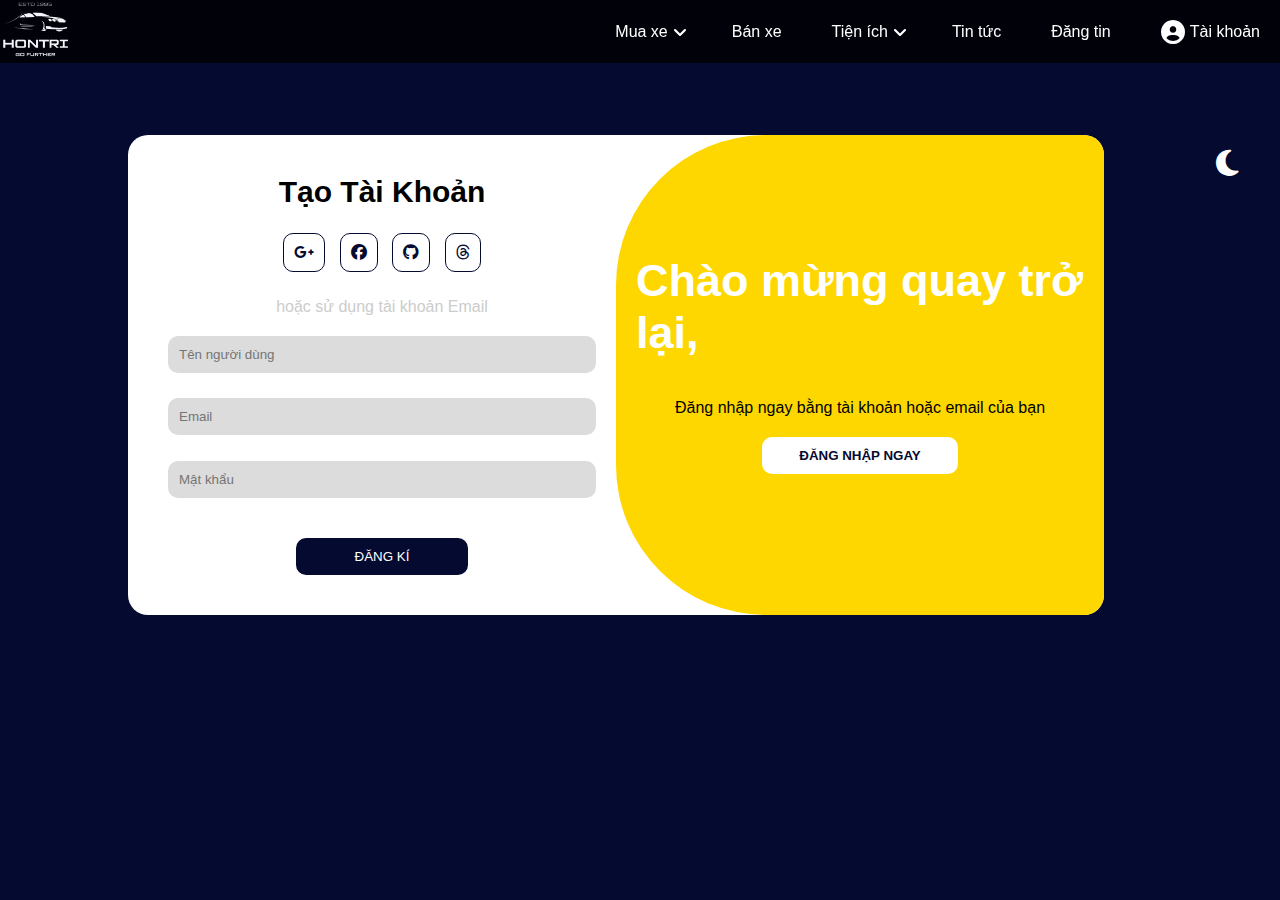
<file: HTML/signIn_Up.html>
<!DOCTYPE html>
<html lang="en">
<head>
    <meta charset="UTF-8">
    <meta name="viewport" content="width=device-width, initial-scale=1.0">
    <link rel="shortcut icon" href="../image/logo_Header.png"/>
    <link rel="stylesheet" href="../CSS/signIn_Up.css">
    <link rel="stylesheet" href="../Mobile/mobile_sign.css" media="screen and (max-width: 600px)">
    <link rel="stylesheet" href="https://cdnjs.cloudflare.com/ajax/libs/font-awesome/6.6.0/css/all.min.css">
    <link rel="stylesheet" href="https://cdnjs.cloudflare.com/ajax/libs/animate.css/4.1.1/animate.min.css">
    <title>Đăng Nhập | Đăng Kí</title>
    <script src="../JS/signIn_Up.js"></script>
</head>
<body onload="init()">
    <header>
            <div id="topMenu" class="flex">
                <div class="flex" style="width: 100%;">
                    <div class="flex col30">
                        <a href="../index.html"><img class="logoHeader" src="../image/logo_Header.png" alt="logo"></a>
                        <i class="fa-solid fa-bars" id="fal"></i>
                    </div>
                    <ul class="flex Menu">
                        <div class="flex">
                            <div class="flex haveSub">
                                <li>
                                    <a href="../HTML/buy.html">Mua xe</a>
                                    <ul class="submenu">
                                        <li><a href="../HTML/buy.html">Xe mới</a></li>
                                        <li><a class="notSp" href="#">Xe cũ</a></li>
                                    </ul>
                                </li>
                                <li><a href="../HTML/buy.html" class="fa-solid fa-angle-down"></a></li>
                            </div>
    
                            <div class="flex haveSub">
                                <li><a href="../HTML/sell.html">Bán xe</a></li>
                            </div>
                            <div class="flex haveSub">
                                <li>
                                    <a href="../HTML/tryDriving.html">Tiện ích</a>
                                    <ul class="submenu">
                                        <li><a href="../HTML/tryDriving.html">Đăng kí lái thử</a></li>
                                        <li><a class="notSp" href="#">Dự đoán giá lăn bánh</a></li>
                                        <li><a class="notSp" href="#">So sánh xe</a></li>
                                    </ul>
                                </li>
                                <li><a href="../HTML/tryDriving.html" class="fa-solid fa-angle-down"></a></li>
                            </div>
                            <div class="flex haveSub">
                                <li><a class="notSp" href="#">Tin tức</a></li>
                            </div>                           
                            <div class="flex haveSub"><li><a class="notSp" class="news" href="#">Đăng tin</a></li></div>
                            <div class="flex haveSub" id="user">
                                <li><a href="../HTML/signIn_Up.html" class="fa-solid fa-circle-user"></a></li>
                                <li>
                                    <a href="../HTML/signIn_Up.html">Tài khoản</a>
                                    <ul id="last">
                                        <li><a href="../HTML/signIn_Up.html">Đăng nhập</a></li>
                                        <li><a href="../HTML/signIn_Up.html">Đăng kí</a></li>
                                        <li><a class="notSp" href="#">Góp ý</a></li>
                                        <li><a class="notSp" href="#">Hỗ trợ</a></li>
                                        <li><a class="notSp" href="#">Liên hệ</a></li>
                                    </ul>
                                </li>
                            </div>
                        </div>
                    </ul>
                </div>
            </div>
        <button id="switch">
            <i class="fa-solid fa-moon" style="color: #ffffff;"></i>
            <i class="fa-solid fa-sun" style="color: #ffffff;"></i>
        </button>
    </header>
    <main class="col70">
        <section id="signUp">
            <form>
                <h1>Tạo Tài Khoản</h1>
                <div class="social-icons">
                    <a href="#" class="social-icon"><i class="fa-brands fa-google-plus-g"></i></a>
                    <a href="#" class="social-icon"><i class="fa-brands fa-facebook"></i></a>
                    <a href="#" class="social-icon"><i class="fa-brands fa-github"></i></a>
                    <a href="#" class="social-icon"><i class="fa-brands fa-threads"></i></a>
                </div>
                <p>hoặc sử dụng tài khoản Email</p>
                <input type="text" placeholder="Tên người dùng">
                <input type="email" placeholder="Email">
                <input type="password" placeholder="Mật khẩu">
                <button>Đăng kí</button>
            </form>
            <div class="cover t1"> 
                <h1>Chào mừng quay trở lại, </h1>
                <p>Đăng nhập ngay bằng tài khoản hoặc email của bạn</p>
                <button>Đăng nhập ngay</button>
            </div>
        </section>
        <section id="signIn">
            <form>
                <h1>Sign In</h1>
                <div class="flex social-icons">
                    <a href="#" class="social-icon"><i class="fa-brands fa-google-plus-g"></i></a>
                    <a href="#" class="social-icon"><i class="fa-brands fa-facebook"></i></a>
                    <a href="#" class="social-icon"><i class="fa-brands fa-github"></i></a>
                    <a href="#" class="social-icon"><i class="fa-brands fa-threads"></i></a>
                </div>
                <p>hoặc sử dụng tài khoản Email</p>
                <input type="email" placeholder="Email">
                <input type="password" placeholder="Password">
                <a href="#">Quên mật khẩu?</a>
                <button>Đăng nhập</button>
            </form>
            <div class="cover t2"> 
                <h1>Chào bạn, </h1>
                <p>Đăng kí ngay để sử dụng hiệu quả website</p>
                <button>Đăng kí ngay</button>
            </div>
        </section>
    </main>
</body>
</html>
</file>
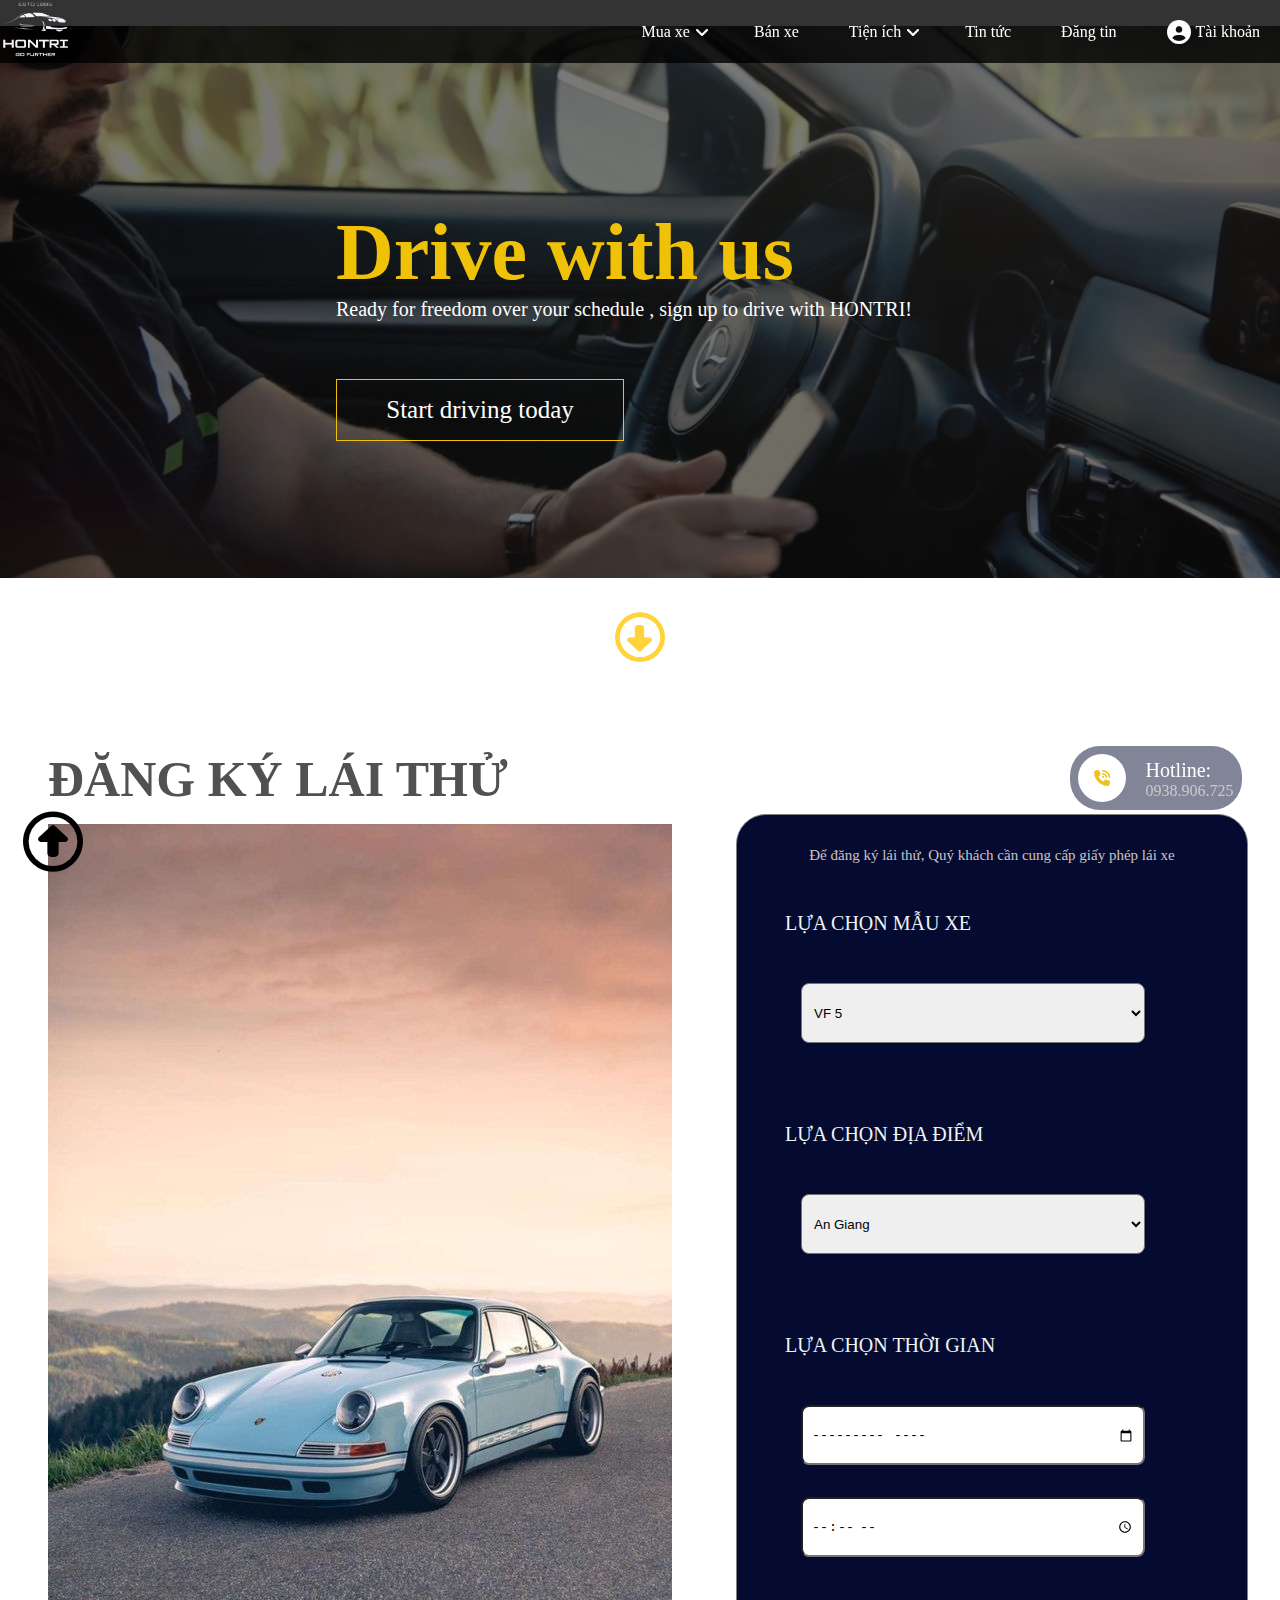
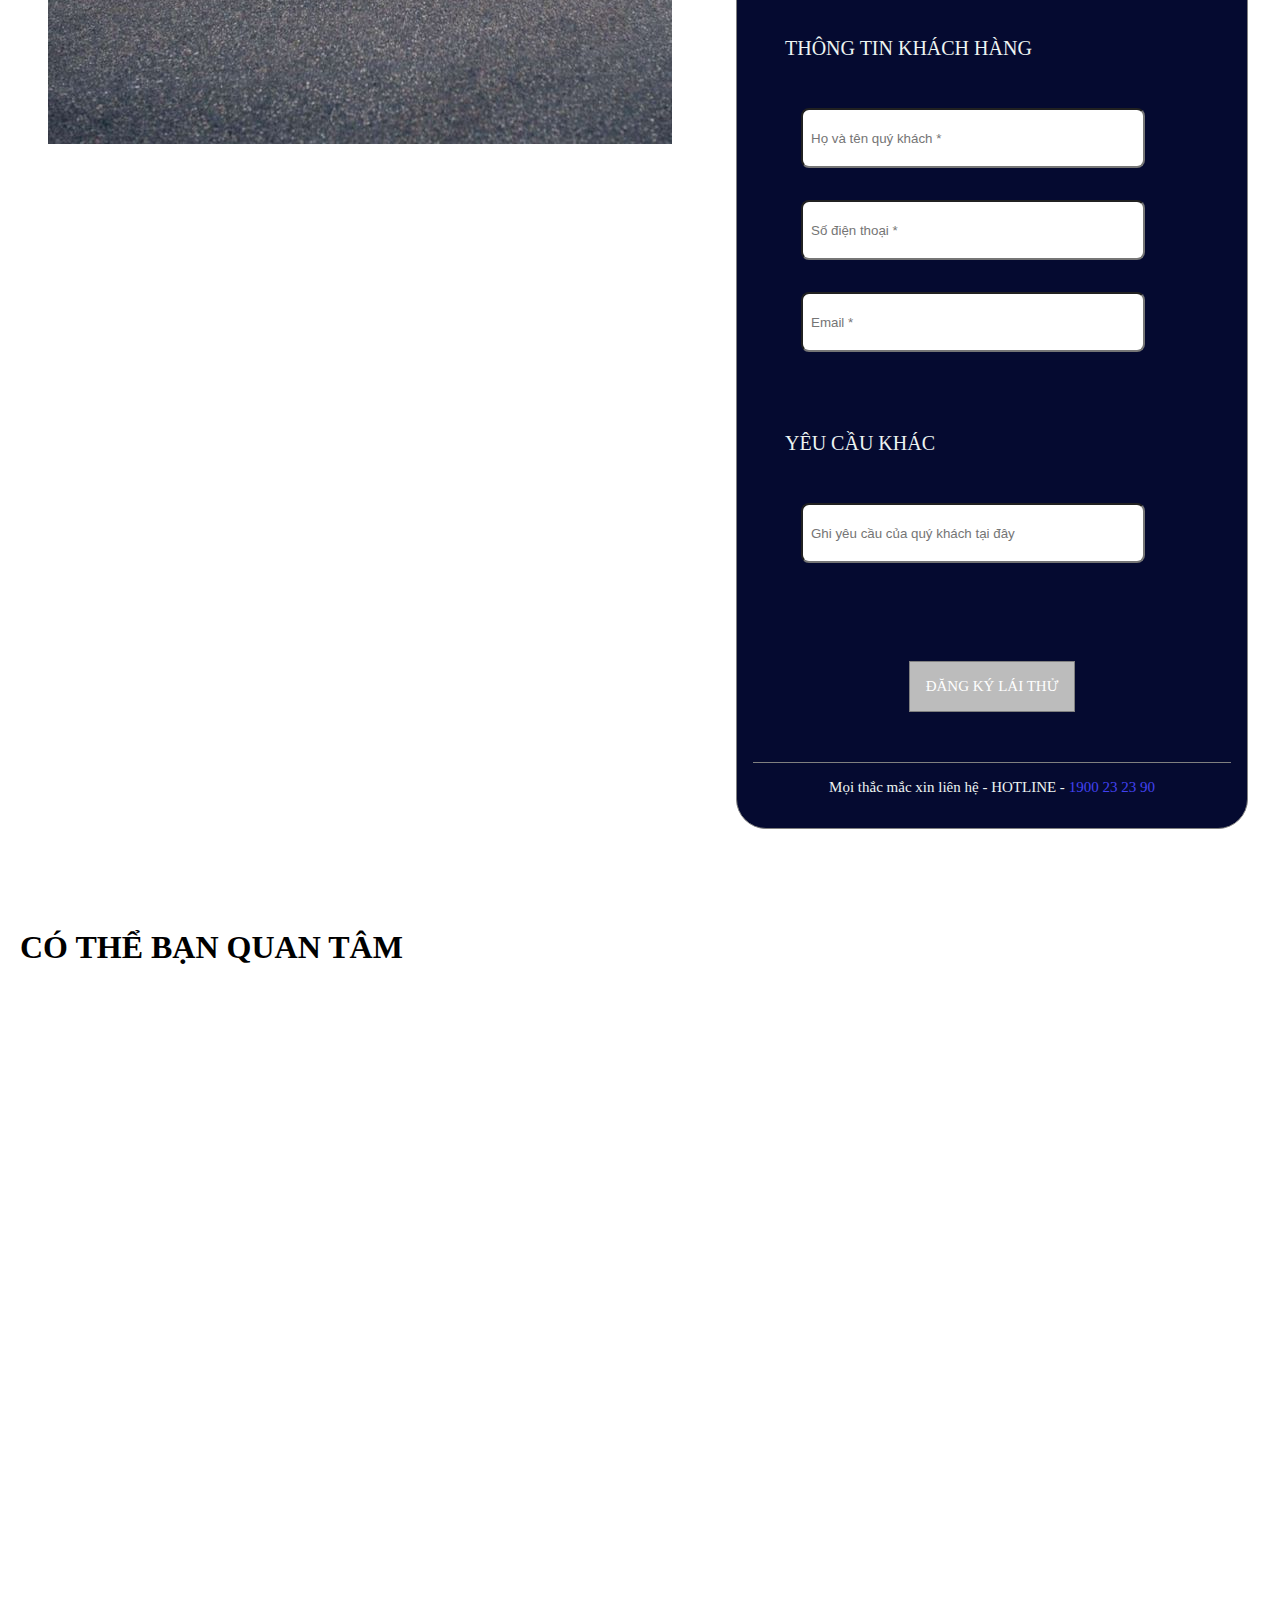
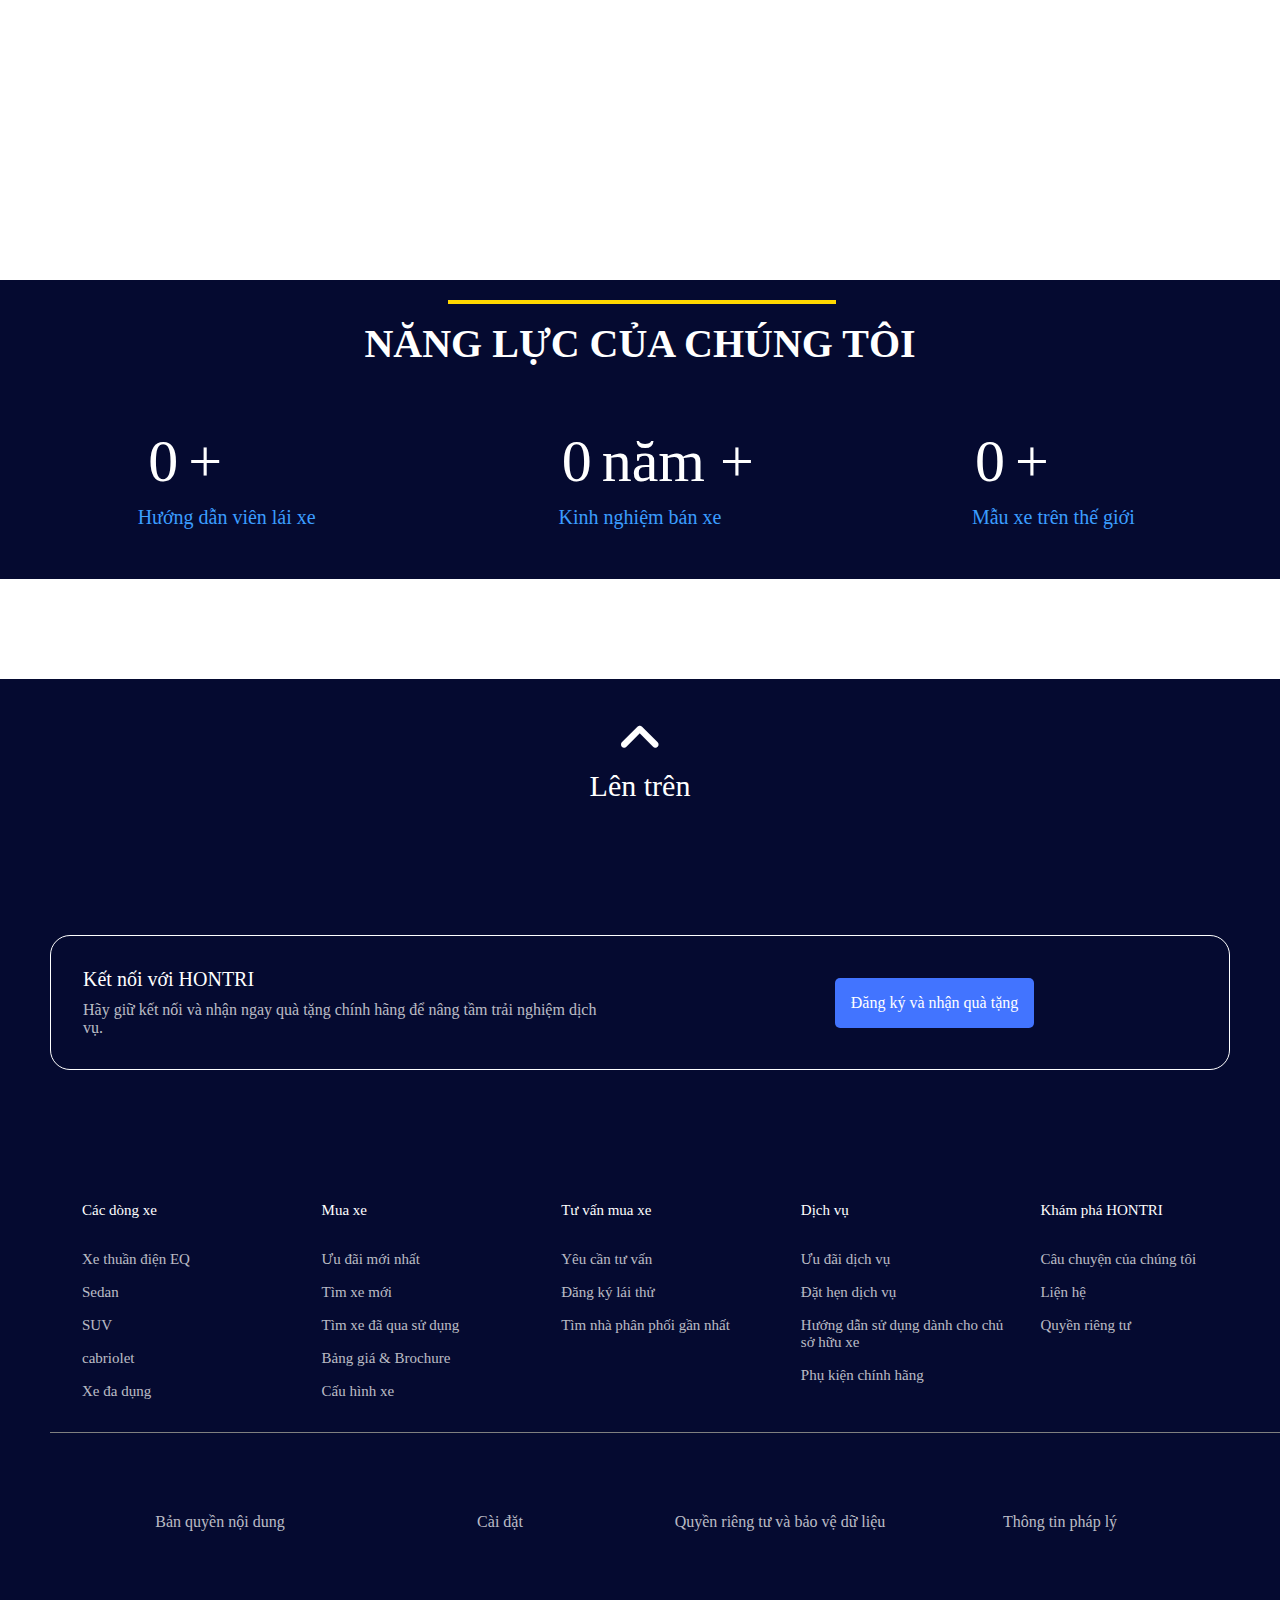
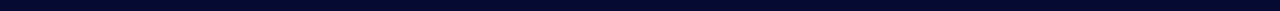
<file: HTML/tryDriving.html>
<!DOCTYPE html>
<html lang="en">
<head>
    <meta charset="UTF-8">
    <meta name="viewport" content="width=device-width, initial-scale=1.0">
    <title>Đăng ký lái thử-HONTRI</title>
    <link href="../image/logo_Header.png" rel="shortcut icon">
    <link href="https://cdnjs.cloudflare.com/ajax/libs/animate.css/4.1.1/animate.min.css" rel="stylesheet">
    <link rel="stylesheet" href="https://cdnjs.cloudflare.com/ajax/libs/font-awesome/6.6.0/css/all.min.css">
    <link href="../CSS/tryDriving.css" rel="stylesheet">
    <link rel="stylesheet" href="../Mobile/mobile_tryDriving.css" media="screen and (max-width: 600px)">
    <script src="https://cdnjs.cloudflare.com/ajax/libs/wow/1.1.2/wow.min.js"></script>
 
</head>

<body onload="init()">
    <header>
        <div id="topMenu" class="flex">
            <div class="flex" style="width: 100%;">
                <div class="flex col30">
                    <a href="../index.html"><img class="logoHeader" src="../image/logo_Header.png" alt="logo"></a>
                    <i class="fa-solid fa-bars" id="fal"></i>
                </div>
                <ul class="flex Menu">
                    <div class="flex">
                        <div class="flex haveSub">
                            <li>
                                <a href="../HTML/buy.html">Mua xe</a>
                                <ul class="submenu">
                                    <li><a href="../HTML/buy.html">Xe mới</a></li>
                                    <li><a class="notSp" href="#">Xe cũ</a></li>
                                </ul>
                            </li>
                            <li><a href="../HTML/buy.html" class="fa-solid fa-angle-down"></a></li>
                        </div>

                        <div class="flex haveSub">
                            <li><a href="../HTML/sell.html">Bán xe</a></li>
                        </div>
                        <div class="flex haveSub">
                            <li>
                                <a href="../HTML/tryDriving.html">Tiện ích</a>
                                <ul class="submenu">
                                    <li><a href="../HTML/tryDriving.html">Đăng kí lái thử</a></li>
                                    <li><a class="notSp" href="#">Dự đoán giá lăn bánh</a></li>
                                    <li><a class="notSp" href="#">So sánh xe</a></li>
                                </ul>
                            </li>
                            <li><a href="../HTML/tryDriving.html" class="fa-solid fa-angle-down"></a></li>
                        </div>
                        <div class="flex haveSub">
                            <li><a class="notSp" href="#">Tin tức</a></li>
                        </div>                           
                        <div class="flex haveSub"><li><a class="notSp" class="news" href="#">Đăng tin</a></li></div>
                        <div class="flex haveSub" id="user">
                            <li><a href="../HTML/signIn_Up.html" class="fa-solid fa-circle-user"></a></li>
                            <li>
                                <a href="../HTML/signIn_Up.html">Tài khoản</a>
                                <ul id="last">
                                    <li><a href="../HTML/signIn_Up.html">Đăng nhập</a></li>
                                    <li><a href="../HTML/signIn_Up.html">Đăng kí</a></li>
                                    <li><a class="notSp" href="#">Góp ý</a></li>
                                    <li><a class="notSp" href="#">Hỗ trợ</a></li>
                                    <li><a class="notSp" href="#">Liên hệ</a></li>
                                </ul>
                            </li>
                        </div>
                    </div>
                </ul>
            </div>
        </div>
    </header>
    <!-- Phần chính -->

    <main>
        <div class="top_button">
            <button id="top_button"><i class="fa-regular fa-circle-down fa-rotate-180" ></i></button>
        </div>
        <section class="sec1">
            <div class="poster">
                <img src="../image/banner_try.webp">
                <div class="note_poster">
                    <h1>Drive with us</h1>
                    <p>Ready for freedom over your schedule , sign up to drive with HONTRI!</p>
                    <div class="signup" id="scroll_signup">
                        Start driving today
                    </div>
                </div>
            </div>
            <div class="scroll_bottom" id="scroll_bottom">
                <i class="fa-regular fa-circle-down" style="color: #FFD43B;"></i>
            </div>
            <div class="hotline">
                <div class="phone"><i class="fa-solid fa-phone-volume" style="color: #efc21f;"></i></div>
                <div>
                    <p>Hotline:</p>
                    <p>0938.906.725</p>
                </div>
            </div>
        </section>

        <section class="sec2">

            <div class="image">
                <h1>ĐĂNG KÝ LÁI THỬ</h1>
                <div id="slides">
                    <img src="../image/anh1.jpg">
                    <img src="../image/anh2.jpg">
                    <img src="../image/anh3.jpg">
                    <img src="../image/anh4.jpg">
                    <img src="../image/anh5.jpg">
                    <img src="../image/anh6.jpg">
                </div>
                
            </div>

            <div class="form">
                <p>Để đăng ký lái thử, Quý khách cần cung cấp giấy phép lái xe</p>
                <div class="info">
                    <div class="title">LỰA CHỌN MẪU XE</div>
                    <div class="box">
                        <div class="type">
                           <span>
                                <select>
                                    <option>VF 5</option>
                                    <option>VF 6</option>
                                    <option>VF 7</option>
                                    <option>VF 8</option>
                                    <option>VF 9</option>
                                </select>
                            </span>
                        </div>
                    </div>
                </div>
                <div class="info">
                    <div class="title">LỰA CHỌN ĐỊA ĐIỂM</div>
                    <div class="box">
                        <div class="address">
                                <select>
                                    <option>An Giang</option>
                                    <option>Bà Rịa-Vũng Tàu</option>
                                    <option>Bắc Giang</option>
                                    <option>Bắc Kạn</option>
                                    <option>Bạc Liêu</option>
                                    <option>Bắc Ninh</option>
                                    <option>Bến Tre</option>
                                    <option>Bình Định</option>
                                    <option>Bình Dương</option>
                                    <option>Bình Phước</option>
                                    <option>Bình Thuận</option>
                                    <option>Cà Mau</option>
                                    <option>Cần Thơ</option>
                                    <option>Cao Bằng</option>
                                    <option>Đà Nẵng</option>
                                    <option>Đắk Lắk</option>
            
                                </select>
                            </span>
                        </div>
                    </div>
                </div>
                <div class="info">
                    <div class="title">LỰA CHỌN THỜI GIAN</div>
                    <div class="box">
                        <div class="day">
                            <span><input type="month" id="day" ></span>
                            <!-- <span><i class="fa-solid fa-calendar-days" style="color: #000000;"></i></span> -->
                        </div>
                        <div class="hour">
                            <span><input type="time" id="hour" ></span>
                            <!-- <span><i class="fa-solid fa-clock" style="color: #000000;"></i></span> -->
                        </div>
                    </div>
                </div>
                <div class="info">
                    <div class="title">THÔNG TIN KHÁCH HÀNG</div>
                    <div class="box">
                        <div class="name">
                            <span><input type="text" id="name" placeholder="Họ và tên quý khách *"></span>
                        </div>
                        <div class="phonenumber">
                            <span><input type="text" id="phonenumber" placeholder="Số điện thoại *"></span>
                        </div>
                        <div class="email">
                            <span><input type="text" id="email" placeholder="Email *"></span>
                        </div>
                    </div>
                </div>
                <div class="info">
                    <div class="title">YÊU CẦU KHÁC</div>
                    <div class="box">
                        <div class="others">
                            <span><input type="text" id="others" placeholder="Ghi yêu cầu của quý khách tại đây"></span>
                        </div>
                    </div>
                </div>

                <div CLASS="signup" id="signup" onclick="sign()">ĐĂNG KÝ LÁI THỬ</div>
                <div class="contact">Mọi thắc mắc xin liên hệ - HOTLINE - <a href="#">1900 23 23 90</a></div>
            </div>
        </section>

        <section class="sec3">
            <h1>CÓ THỂ BẠN QUAN TÂM</h1>
            <div class="cars">
                <!-- <div class="add"><i class="fa-solid fa-circle-chevron-right fa-flip-horizontal" style="color: #FFD43B;"></i></div> -->

                <div class="car top">
                    <div class="anh"><img src="../image/xeMauDen.png"></div>
                    <h1><i class="fa-solid fa-circle-info" style="color:black"></i>C 200 Avantgarde (V1)</h1>
                    <div class="describe">
                        <div class="details">
                            <span><i class="fa-solid fa-gas-pump"></i>Xăng</span>
                            <span><i class="fa-solid fa-code-branch"></i>Số tự động</span>
                        </div>
                        <div class="price">$ 1.599.000.000</div>
                        <div class="luu" onclick="Luu()">Lưu</div>
                    </div>
                </div>
                
                <div class="car top">
                    <div class="anh"><img src="../image/xeMauDen2.png"></div>
                    <h1><i class="fa-solid fa-circle-info" style="color:black"></i>KIA Sedona 2.2 DATH</h1>
                    <div class="describe">
                        <div class="details">
                            <span><i class="fa-solid fa-gas-pump"></i>Xăng</span>
                            <span><i class="fa-solid fa-code-branch"></i>Số tự động</span>
                        </div>
                        <div class="price">$ 845.000.000</div>
                        <div class="luu" onclick="Luu()">Lưu</div>
                    </div>
                </div>
                <div class="car top">
                    <div class="anh"><img src="../image/xeMauDen3.png"></div>
                    <h1><i class="fa-solid fa-circle-info" style="color:black"></i>Toyota Camry 2.0G</h1>
                    <div class="describe">
                        <div class="details">
                            <span><i class="fa-solid fa-gas-pump"></i>Xăng</span>
                            <span><i class="fa-solid fa-code-branch"></i>Số tự động</span>
                        </div>
                        <div class="price">$ 839.000.000</div>
                        <div class="luu" onclick="Luu()">Lưu</div>
                    </div>
                </div>
                <div class="car top">
                    <div class="anh"><img src="../image/xeMauDen4.png"></div>
                    <h1><i class="fa-solid fa-circle-info" style="color:black"></i>Honda CR-V</h1>
                    <div class="describe">
                        <div class="details">
                            <span><i class="fa-solid fa-gas-pump"></i>Xăng</span>
                            <span><i class="fa-solid fa-code-branch"></i>Số tự động</span>
                        </div>
                        <div class="price">$ 985.000.000</div>
                        <div class="luu" onclick="Luu()">Lưu</div>
                    </div>
                </div>
                <div class="car bottom">
                    <div class="anh"><img src="../image/xeMauDen5.png"></div>
                    <h1><i class="fa-solid fa-circle-info" style="color:black"></i>Ford Territory </h1>
                    <div class="describe">
                        <div class="details">
                            <span><i class="fa-solid fa-gas-pump"></i>Xăng</span>
                            <span><i class="fa-solid fa-code-branch"></i>Số tự động</span>
                        </div>
                        <div class="price">$ 830.000.000</div>
                        <div class="luu" onclick="Luu()">Lưu</div>
                    </div>
                </div>
                <div class="car bottom">
                    <div class="anh"><img src="../image/xeMauden6.png"></div>
                    <h1><i class="fa-solid fa-circle-info" style="color:black"></i>Mercedes E300</h1>
                    <div class="describe">
                        <div class="details">
                            <span><i class="fa-solid fa-gas-pump"></i>Xăng</span>
                            <span><i class="fa-solid fa-code-branch"></i>Số tự động</span>
                        </div>
                        <div class="price">$ 1.649.000.000</div>
                        <div class="luu" onclick="Luu()">Lưu</div>
                    </div>
                </div>
                <div class="car bottom">
                    <div class="anh"><img src="../image/xeMauDen7.png"></div>
                    <h1><i class="fa-solid fa-circle-info" style="color:black"></i>Huyndai Santa Fe</h1>
                    <div class="describe">
                        <div class="details">
                            <span><i class="fa-solid fa-gas-pump"></i>Xăng</span>
                            <span><i class="fa-solid fa-code-branch"></i>Số tự động</span>
                        </div>
                        <div class="price">$ 1.015.000.000</div>
                        <div class="luu" onclick="Luu()">Lưu</div>
                    </div>
                </div>
                <div class="car bottom">
                    <div class="anh"><img src="../image/xeMauDen8.png"></div>
                    <h1><i class="fa-solid fa-circle-info" style="color:black"></i>EQS 450+ (V1)</h1>
                    <div class="describe">
                        <div class="details">
                            <span><i class="fa-solid fa-gas-pump"></i>Điện</span>
                            <span><i class="fa-solid fa-code-branch"></i>Số tự động</span>
                        </div>
                        <div class="price">$ 5.099.000.000</div>
                        <div class="luu" onclick="Luu()">Lưu</div>
                    </div>
                </div>
                
                <!-- <div class="add"><i class="fa-solid fa-circle-chevron-right" style="color: #FFD43B;"></i></div> -->

            </div>
        </section>
        <section id="nangLuc">
            <p></p>
            <h1>Năng lực của chúng tôi</h1>
            <div id="details">
                <div>
                    <div>
                        <p class="chiTiet">0</p>
                        <span>+</span>
                    </div>
                    <p>Hướng dẫn viên lái xe</p>
                </div>
                <div>
                    <div>
                        <p class="chiTiet">0</p>
                        <span>năm +</span>
                    </div>
                    <p>Kinh nghiệm bán xe</p>
                </div>
                <div>
                    <div>
                        <p class="chiTiet">0</p>
                        <span>+</span>
                    </div>
                    <p>Mẫu xe trên thế giới</p>
                </div>
            </div>
        </section>
    </main>

        

    
        <!-- Phần footer  -->

    <footer class="footer2">
        <div class="back_button">
            <button id="scroll"><i class="fa-solid fa-angle-up"></i></button>
            <p>Lên trên</p>
        </div>

        <div class="connect">
            <div class="content">
                <p>Kết nối với HONTRI</p>
                <p>Hãy giữ kết nối và nhận ngay quà tặng chính hãng để nâng tầm trải nghiệm dịch vụ.</p>
            </div>
            <div class="linked" onclick="notSp()"><a href="#">Đăng ký và nhận quà tặng</a></div>
        </div>

        <div class="info">
            <div class="info1">
                <div class="title">Các dòng xe</div>
                <div class="detail">
                    <p>Xe thuần điện EQ</p>
                    <p>Sedan</p>
                    <p>SUV</p>
                    <p>cabriolet</p>
                    <p>Xe đa dụng</p>
                </div>
            </div>
            <div class="info2">
                <div class="title">Mua xe</div>
                <div class="detail">
                    <p>Ưu đãi mới nhất</p>
                    <p>Tìm xe mới</p>
                    <p>Tìm xe đã qua sử dụng</p>
                    <p>Bảng giá & Brochure</p>
                    <p>Cấu hình xe</p>
                </div>
            </div>
            <div class="info3">
                <div class="title">Tư vấn mua xe</div>
                <div class="detail">
                    <p>Yêu cần tư vấn</p>
                    <p>Đăng ký lái thử</p>
                    <p>Tìm nhà phân phối gần nhất</p>
                </div>
            </div>
            <div class="info4">
                <div class="title">Dịch vụ</div>
                <div class="detail">
                    <p>Ưu đãi dịch vụ</p>
                    <p>Đặt hẹn dịch vụ</p>
                    <p>Hướng dẫn sử dụng dành cho chủ sở hữu xe</p>
                    <p>Phụ kiện chính hãng</p>
                </div>
            </div>
            <div class="info5">
                <div class="title">Khám phá HONTRI</div>
                <div class="detail">
                    <p>Câu chuyện của chúng tôi</p>
                    <p>Liện hệ</p>
                    <p>Quyền riêng tư</p>
                </div>
            </div>
        </div>

        <div class="last_of_footer">
                <span>Bản quyền nội dung</span><span>Cài đặt</span><span>Quyền riêng tư và bảo vệ dữ liệu</span><span>Thông tin pháp lý</span>
        </div>
    </footer>

    
    <script src="../JS/tryDriving.js"></script>
</body>
</html>
</file>
<file: CSS/buy.css>
*{
    padding:0;
    margin:0;
    box-sizing: border-box;
    font-family:Cambria, Cochin, Georgia, Times, 'Times New Roman', serif;
}
/*______________________________header_______________________________ */

:root{
    --x10: 10px;
    --x20: 20px;
    --white:#ffffff ;
    --blue: #050a30;
    --black: #000000;
    --gray: #DCDCDC;
    --yellow: #FFD700;
}

.flex{
    display: flex;
    justify-content: space-between;
    align-items: center;
}
.video{
    position: relative;
}
.col20{
    width: 20%;
}
.col50{
    width: 50%;
}
.col40{
    width: 40%;
}

.col90{
    width: 90%;
}

.col30{
    width: 30%;
}

.col80{
    width: 80%;
}
.col70{
    width: 70%;
}

/* menubar */
.fa-bars{
    top: 0px;
    padding: 20px;
    font-size: 20px;
    cursor: pointer;
    display: none !important;
    color: var(--white);
}
/* menu + video */
div#topMenu{
    background: rgba(255, 255, 255, 0);
    width: 100%;
    position: fixed;
    z-index: 999;
    top: 0px;
}

#topMenu>div>ul{
    list-style-type: none;
}

#topMenu>div>ul li a{
    text-decoration: none;
    display: block;
    color: var(--white);
    font-style: bold;
}

#topMenu>div>ul div>div{
    padding: var(--x10);
    margin: 0 var(--x10);
}

.logoHeader{
    width: 70px;
}

.news{
    background-color: var(--blue);
    border-radius: var(--x20) var(--x20);
    border: 1px solid lightblue;
    margin-right: var(--x10);
    padding: 10px var(--x20);
}

a.news{
    color: var(--white) !important;
}

a.news:hover{
    color: var(--yellow);
}
.haveSub>li:first-child{
    padding: 0 5px;
}

.fa-circle-user{
    font-size: 1.5rem;
}

.haveSub{
    position: relative;
}

.submenu, #last{
    list-style-type: none;
    display: none;
    position: absolute;
    margin-top: var(--x10);
    left: 0;
    width: 250%;
}

#last{
    width: 150%;
    margin-top: 15px;
    right: 0;
    left: initial;
    position: absolute;
}

.submenu a, #last a{
    display: block;
    background-color: var(--white);
    padding: var(--x20) 40px;
    color: var(--black) !important;
}
.submenu>li:first-child a, #last>li:first-child a{
    border-radius: var(--x20) var(--x20) 0 0;
    box-shadow: 1px 3px 5px var(--gray);
}

.submenu>li:last-child a, #last>li:last-child a{
    border-radius: 0 0 var(--x20) var(--x20);
    box-shadow: 1px 3px 5px var(--gray);
}

.submenu li:hover a, #last li:hover a{
    background-color: var(--gray);
}
.submenu::after{
    content: "";
    border-width: 10px;
    border-style: solid;
    border-color: transparent transparent var(--white) transparent;
    bottom: 100%;
    display: block;
    position: absolute;
    right: 75%;
}

#last>li:nth-child(2){
    border-bottom: 1.5px solid grey;
}

.haveSub:hover .submenu, .haveSub:hover #last{
    display: block;
}

/*______________________________main_______________________________ */
/* giỏ hàng */
.yeuThich{
    position:fixed;
    top:15%;
    z-index: 990;
    font-size: 25px;
    left:2%;
    background-color: rgba(5, 10, 48,0.5);
    padding:1rem;
    border-radius: 30px;
    cursor:pointer;
}
.yeuThich:hover{
    transform:scale(1.1,1.1);
}
.yeuThich span:nth-child(2){
    font-size: 20px;
    color:#DCDCDC;
    margin-left: 10px;   
}

.love_things{
    background-color: #ffffff;
    position:fixed;
    z-index: 9999;
    bottom:0;
    top:0;
    width:40%;
    font-size: 16px;
    display:flex;
    flex-direction: column;
    align-items:center;
    justify-content:space-between;
    height:100%;
    left:0;
    transform:translateX(-200%);
    transition:transform 0.5s ease-in-out;
    overflow:hidden;
}
.love_things.show {
    transform:translateX(0);
}
.love_things .include{
    display:flex;
    flex-direction: column;
    height:100%;
}
.love_things .include>div{
    padding:1rem;
}
.love_things .head{
    top:0;
    position:absolute;
    background-color: #FFD700;
    color:#ffffff;
    margin:20px;
    height:10%;
    width:90%;
    left:0;
    text-align: center;
    font-size: 20px;
}

.love_things .body{
    height:80%;
    overflow-y:scroll;
    width:100%;
    position:absolute;
    right:0;
    top:15%;

}
.love_things button{
    padding:0.5rem;
    position:absolute;
    bottom:0;
    width:90%;
    margin:20px;
    color:#ffffff;
    background-color: #050a30;
    cursor:pointer;
    left:0;

}
.love_things button:hover{
    transform:scale(1.05,1.05);
}
#goiY .xe{
    display:flex;
    justify-content: space-around;
    align-items: center;
    margin:10px 0;
}
#goiY .xe:nth-child(even){
    background-color: #DCDCDC;
}
#goiY img{
    width:30%;
}
.xe .fa-trash-can{
    font-size: 20px;
    cursor: pointer;
}
/* nút quay lai ở trên */
.top_button button{
    margin-bottom:1%;
    margin-left: 1%;
    font-size: 60px;
    border-color:transparent;
    border-radius: 50px;
    background:transparent;
    padding:0.5rem;
    position:fixed;
    bottom:0;
    cursor:pointer;
    z-index: 9000;
}
.top_button button:hover{
    transform:scale(1.1,1.1);
    color:var(--yellow);
}

main{
    margin-top: 3%;
}
.avatar>div{
    position:relative;
}
.avatar>div>div{
    position:absolute;
    top:30%;
    width:40%;
    padding: 0 2rem;
    color:#050a30;
}
.avatar img{
    width:100%;
    margin-top: 0;
}
.welcome{
    font-size: 3rem;
}

.box_avatar{
    display:flex;
    width:80%;
    margin:0 auto;
}
.box_avatar .box{
    border:1px solid grey;
    margin: 2% auto 0 3%;
    padding:2%;
    background-color: #050a30;
    color:white;
}
.box_avatar .box:hover{
    animation: move_box 0.7s linear;
}
@keyframes move_box{
    0%{
        margin: 2% auto 0 3%;
    }
    50%{
        margin: -2% auto 0 3%;
    }
    100%{
        margin: 2% auto 0 3%;
    }
}
.box_avatar .box i{
    margin-right: 5%;
}
.box_avatar .box p:nth-child(1){
    text-align: center;
    font-size: 1.5rem;
}
.box_avatar .box p{
    padding:3%;
}
/*______________________________sec1_______________________________ */
.sec1{
    text-align: center;
}

.sec1 .title{
    font-size: 5rem;
    font-family:Cambria, Cochin, Georgia, Times, 'Times New Roman', serif;
    margin-bottom: 2%;
    color:rgb(42, 39, 39);
    margin-top: 10%;
}
.uu_diem span {
    margin-right: 2%;
}
.uu_diem i{
    margin-right: 1%;
}

.hotline{
    border-radius: 30px;
    background-color:rgba(5, 10, 48,0.5);
    color:rgb(206, 203, 203);
    padding:0.5rem;
    width:fit-content;
    display:flex;
    bottom: 10%;
    right: 3%;
    position:fixed;
    z-index: 999;
}
.hotline .phone{
    animation: rung1 0.5s infinite;
}
@keyframes rung1{
    0%,100%{
        transform:translateX(0);
    }
    10%,20%,50%,70%,90%{
        transform:translateX(-5px);
    }
    20%,40%,60%{
        transform:translateX(5px);
    }
}
.hotline i{
    background-color: white;
    border-radius: 30px;
    padding:1rem;
    margin-right: 20px;
}
.hotline p:first-child{
    color:white;
    font-size: 20px;
    margin-top: 5px;
}

/*______________________________sec2_______________________________*/

.sec2{
    margin-top: 100px;
    display:flex;
}
/* chỉnh bên filter */
.filter{
    width:30%;
    font-size: 25px;
    font-family: 'Gill Sans', 'Gill Sans MT', Calibri, 'Trebuchet MS', sans-serif;
    margin-left: 10px;
    margin-top: 20px;
}
.filter> div:nth-child(1){
    margin-bottom: 50px;
    
}
.menu_of_filter{
    border: 1px solid grey;
    border-radius: 50px;
    padding:1rem;
    cursor:pointer;
    position: sticky;
    top: 10%; 
    background-color: #050a30;
    color:white;
}
.menu_of_filter >div:nth-child(1){
    padding:1rem;
    font-size: 30px;
}
.icon_of_filter{
    border-bottom: 1px solid grey;
    padding:1rem;
    display:flex;
    flex-direction: column;
    font-size: 20px;
}

.icon_of_filter .sub{
    position:relative;
    display:none;
    left:0;
    top:100%;
    padding:5%;
    width:100%;
    box-sizing: border-box;
    background-color:#050a30;
    border-top: 1px solid grey;
    margin-top: 5%;
}

.icon_of_filter .sub li{
    list-style-type: none;
    padding:5%;
}
/* .icon_of_filter:hover .sub{
    display:block;
    
} */
.icon_of_filter .sub input{
    margin-right: 5%;
    transform:scale(1.5);/*chỉnh cho ô bự lên nè*/
}
.icon_of_filter .sub .color{
    display:grid;
    grid-template-columns: repeat(3,1fr);
    text-align: center;
}
.icon_of_filter:last-child{
    border-bottom: none;
}
.icon_of_filter > i{
    margin-right: 20px;
}
.icon_of_filter button{
    border:none;
    cursor:pointer;
    background-color:transparent;
    color:white;
}
.icon_of_filter button:hover{
    background-color: rgb(86, 125, 155);
    border-radius: 50%;
}
/* chỉnh bên car */
.cars{
    width:70%;
    margin-left: 50px;
    display:grid;
    grid-template-columns: repeat(2,1fr);/* hai cột, mỗi cột 50% chiều rộng */
}

.car img{
    width:100%;
    height:auto;
    padding: 1rem;
}
.car{
    border:1px solid grey;
    border-radius: 20px;
    padding:1rem;
    box-shadow:0 0 10px rgb(180, 176, 176);
    cursor:pointer;
    width:90%;
    margin-left: 20px;
    margin-bottom: 20px;
    margin-top: 20px;
    color: var(--blue);
}
.car:hover{
    transform:scale(1.01,1.01);
}

.cars .car:nth-child(n+7){
    display:none; /* ẩn từ cái thứ 7 */
}
.car h1{
    text-align: center;
    font-size: 30px;
    color:rgb(16, 16, 45);
    padding:1rem;
}
.car .detail{
    display:grid;
    grid-template-columns: repeat(3,1fr);
}
.car .detail p{
    padding:0.5rem;

}
.car i{
    margin-right: 10px;
}
.car .Gia{
    font-size: 25px;
    margin-bottom: 10px;
    background-color: rgb(248, 245, 245);
    padding:1rem;
    border-radius: 10px;
    text-align: center;
}

.car .like{
    text-align: right;
    top:5%;
    position:relative;
}
.car .like i{
    font-size: 1.5rem;
}
.add{
    border:1px solid black;
    width:fit-content;
    padding:1rem;
    margin-left: 90%;
    background-color: #050a30;
    color:#ffffff;
    cursor:pointer;
}
.add:hover{
    transform:scale(1.05,1.05);
}
/*______________________________sec3_______________________________*/
.sec3{
    color:rgb(69, 67, 67);
    margin-top: 100px;
    margin-left: 30px;
    font-family:Cambria, Cochin, Georgia, Times, 'Times New Roman', serif;
}
.sec3 .title{
    font-size: 30px;
    margin-bottom: 20px;
}

.sec3 a{
    color:rgb(64, 144, 224);
    font-size: 20px;
}

.sec3 .contact{
    font-size:20px;
    margin-top:5%;
}
.sec3 .contact li{

    margin-left: 50px;
    padding:0.5rem;
}

/*______________________________sec4_______________________________*/

.sec4 {
    margin-top: 100px;
    display: grid;
    grid-template-columns: repeat(3, 1fr);
    justify-content: center; /* Căn giữa các cột */
    align-items: center; /* Căn giữa theo chiều dọc */
    font-family:Cambria, Cochin, Georgia, Times, 'Times New Roman', serif;

}

.sec4 > div {
    border: 1px solid rgb(211, 203, 203);
    padding: 2rem;
    margin: auto; 
    width: 80%;
    max-width: 250px; 
    height:150px;
    box-sizing: border-box;
    font-size: 20px;
}
.sec4 .title{
    margin-bottom: 10px;
    font-size: 15px;
}
.sec4 .explain{
    font-size: 15px;
    color:rgb(134, 132, 132);
}
.sec4 .contacts:hover{
    background-color: rgb(239, 239, 239);
}

/*______________________________footer_______________________________*/

footer{
    margin-top: 100px;
    background-color: black;
    color:rgba(255, 255, 255, 0.736);
}
/* nút quay lại */
footer .back_button{
   color:white;
   text-align: center;
   font-size: 30px;
   margin-bottom: 100px;
   margin-top: 100px;
   padding:2rem;
}
footer .back_button button{
    font-size: 50px;
    border:none;
    background-color: transparent; /* không có nền */
    cursor:pointer;
    color:white;
}
footer .back_button button:hover {
    color: rgb(126, 192, 218);
}
/* kết nối */
footer .connect{
    display:grid;
    grid-template-columns: repeat(2,1fr);
    align-items: center;
    border:1px solid white;
    border-radius: 20px;
    margin-left: 50px;
    margin-right: 50px;
}
footer .content{
    margin:auto;
    padding:2rem;
    display:grid;
    grid-gap:10px;
}
footer .content>p:nth-child(1){
    font-size: 20px;
    color:white;
}
footer .connect .linked{
    background-color: rgb(66, 116, 255);
    border-radius: 5px;
    padding:1rem;
    margin:auto;
    cursor:pointer;
}
footer .connect .linked a{
    color:white;
    text-decoration: none;
}
footer .connect .linked:hover{
    background-color: rgb(38, 70, 158);
}

/* info */

.info{
    margin-top: 100px;
    margin-left: 50px;
    display:grid;
    grid-template-columns: repeat(5,1fr);
    justify-content: center;
    align-items: center;
    border-bottom: 1px solid grey;
    padding:1rem;
    font-size: 15px;
    font-family:Cambria, Cochin, Georgia, Times, 'Times New Roman', serif;
    align-items: flex-start;/*Bắt đàu từ trên theo chiều dọc*/
}

.info .title{
    color:white;
    padding:1rem;
}
.info .detail{
    padding:0.5rem;
}
.info .detail p{
    padding:0.5rem;
    cursor:pointer;
    position:relative;
    /* overflow:hidden; */
}
.info .detail p::before{ /*tạo gạch chân*/
    position:absolute;
    content:''; /*tạo nội dung rỗng cho phần tử giả*/
    left:0;
    bottom:0;
    width:0;
    height:0.5px;
    background-color: white;
    transition: width 0.5s ease;
}
.info .detail p:hover::before{
    width:100%;
}

/* last  */
.last_of_footer{
    display:grid;
    grid-template-columns: repeat(4,1fr);
    text-align: center;
    padding:5rem;
    cursor:pointer;
}
</file>
<file: Mobile/mobile_buy.css>
.flex{
    flex-direction: column;
    align-items: initial;
}
.haveSub{
    flex-direction: row;
    justify-content: flex-start;
}
.news{
    background-color: transparent;
    border-radius: 0;
    border: transparent;
}
#user{
    flex-direction: row-reverse;
    justify-content: flex-end;
}

.submenu, #last{
    position: relative;
    background-color: #7f7f7f;
}
.submenu a, #last a{
    background-color: transparent !important;
    color: #ffffff !important;
    padding: 10px 20px;
}

.submenu>li:first-child a, #last>li:first-child a{
    border-radius: 0;
    box-shadow: 1px 3px 5px transparent;
}
.submenu>li:last-child a, #last>li:last-child a{
    border-radius: 0;
    box-shadow: 1px 3px 5px transparent;
}
.submenu::after{
    display: none;
}
.submenu, #last{
    background-color: transparent;
}
.submenu>li:hover a, #last>li:hover>a{
    color: black !important;
}

#last{
    left: 0;
}

.fa-bars{
    display: block !important;
    background: rgba(255, 0, 0, 0.5);
}

#topMenu{
    justify-content: flex-start;
    flex-direction: row;
    position: fixed;
}
a.khampha{
    display: none;
}
#topMenu>div>div:first-child{
    flex-direction: row-reverse;
    background: #000000 !important;
    width: 100%;
}
#topMenu>div{
    background: transparent;
}

.news{
    margin-right: 0;
    padding: 0;
}
.Menu{
    background-color: gray;
    width: 50%;
    box-shadow: 2px 3px 5px black;
    height: 500px;
    position: relative;
    display: none;
}

#last>li:nth-child(2){
    border-bottom: 1.5px solid transparent;
}
/*______________________________main_______________________________ */
.yeuThich{
    font-size: 3vw;
}
.yeuThich span:nth-child(2){
    font-size: 3vw;
}
.love_things{
    width:80%;
}
.avatar img{
    margin-top: 10%;
}
.avatar p:nth-child(1){
    font-size: 20px;
}
.avatar p:nth-child(2){
    font-size: 10px;
}
.box_avatar{
    display:none;
}

/* sec 1 */
.sec1 .title{
    font-size: 1.5rem;
    font-weight: bold;
}
.uu_diem span {
    font-size: 10px;
}
.hotline{
    margin-left: 60%;
}
/* sec 2 */
.sec2 {
    display:block;
}
.top{
    flex-direction: row;
    align-items: center;
}

.filter{
    width:80%;
    margin-left: 10%;
}
.sec2 .menu_of_filter .boloc{
    font-size: 25px;
}
.sec2 .menu_of_filter .icon_of_filter{
    font-size: 15px;
}
.menu_of_filter{
    padding:0.5rem;
    top: 5%; 
    width:100%;
}
/* chỉnh bên car */
.cars{
    width:90%;
    margin:0 5% 0 5%;
    display:block;
}
.add{
    border:1px solid black;
    width:fit-content;
    padding:1rem;
    margin-left: 70%;
    background-color: #050a30;
    color:#ffffff;
    cursor:pointer;
}

/* sec 4 */
.sec4{
    display:none;
}

/*______________________________footer_______________________________*/

footer .connect .linked{
    padding:0.5rem;
    font-size: 15px;
}
footer .info{
    margin-top: 10%;
    margin-left: 2%;
}
</file>
<file: CSS/sell.css>
*{
    font-family: Verdana, Geneva, Tahoma, sans-serif;
    padding: 0px;
    margin: 0px;
}
:root{
    --x10: 10px;
    --x20: 20px;
    --lightblue: #f3f5ff;
    --white:#ffffff ;
    --blue: #050a30;
    --black: #000000;
    --gray: #DCDCDC;
    --yellow: #FFD700;
}

.flex{
    display: flex;
    justify-content: space-between;
    align-items: center;
}

.col20{
    width: 20%;
}
.col50{
    width: 50%;
}
.col40{
    width: 40%;
}

.col90{
    width: 90%;
}

.col30{
    width: 30%;
}

.col80{
    width: 80%;
}
.col70{
    width: 70%;
}

/* nút quay lai ở trên */
.top_button button{
    margin-bottom:1%;
    margin-left: 1%;
    font-size: 60px;
    border-color:transparent;
    border-radius: 50px;
    background:transparent;
    padding:0.5rem;
    position:fixed;
    bottom:0;
    cursor:pointer;
    z-index: 9000;
}
.top_button button:hover{
    transform:scale(1.1,1.1);
    color:var(--yellow);
}
.fa-bars{
    top: 0px;
    padding: 20px;
    font-size: 20px;
    cursor: pointer;
    display: none !important;
    color: var(--white);
}
/* menu + video */
div#topMenu{
    background-color:rgba(0, 0, 0, 0.8);
    width: 100%;
    position: fixed;
    z-index: 999;
    top: 0px;
}

#topMenu>div>ul{
    list-style-type: none;
}

#topMenu>div>ul li a{
    text-decoration: none;
    display: block;
    color: var(--white);
    font-style: bold;
}

#topMenu>div>ul div>div{
    padding: var(--x10);
    margin: 0 var(--x10);
}

.logoHeader{
    width: 70px;
}

.news{
    background-color: var(--blue);
    border-radius: var(--x20) var(--x20);
    border: 1px solid lightblue;
    margin-right: var(--x10);
    padding: 10px var(--x20);
}

a.news{
    color: var(--white) !important;
}

a.news:hover{
    color: var(--yellow);
}
.haveSub>li:first-child{
    padding: 0 5px;
}

.fa-circle-user{
    font-size: 1.5rem;
}

.haveSub{
    position: relative;
}

.submenu, #last{
    list-style-type: none;
    display: none;
    position: absolute;
    margin-top: var(--x10);
    left: 0;
    width: 250%;
}

#last{
    width: 150%;
    margin-top: 15px;
    right: 0;
    left: initial;
    position: absolute;
}

.submenu a, #last a{
    display: block;
    background-color: var(--white);
    padding: var(--x20) 40px;
    color: var(--black) !important;
}
.submenu>li:first-child a, #last>li:first-child a{
    border-radius: var(--x20) var(--x20) 0 0;
    box-shadow: 1px 3px 5px var(--gray);
}

.submenu>li:last-child a, #last>li:last-child a{
    border-radius: 0 0 var(--x20) var(--x20);
    box-shadow: 1px 3px 5px var(--gray);
}

.submenu li:hover a, #last li:hover a{
    background-color: var(--gray);
}
.submenu::after{
    content: "";
    border-width: 10px;
    border-style: solid;
    border-color: transparent transparent var(--white) transparent;
    bottom: 100%;
    display: block;
    position: absolute;
    right: 75%;
}

#last>li:nth-child(2){
    border-bottom: 1.5px solid grey;
}

.haveSub:hover .submenu, .haveSub:hover #last{
    display: block;
}
.hotline{
    border-radius: 30px;
    background-color:rgba(5, 10, 48,0.5);
    color:rgb(206, 203, 203);
    padding:0.5rem;
    width:fit-content;
    display:flex;
    bottom: 10%;
    right: 3%;
    position:fixed;
    z-index: 999;
}
.hotline .phone{
    animation: rung1 0.5s infinite;
}
@keyframes rung1{
    0%,100%{
        transform:translateX(0);
    }
    10%,20%,50%,70%,90%{
        transform:translateX(-5px);
    }
    20%,40%,60%{
        transform:translateX(5px);
    }
}
.hotline i{
    background-color: white;
    border-radius: 30px;
    padding:1rem;
    margin-right: 20px;
}
.hotline p:first-child{
    color:white;
    font-size: 20px;
    margin-top: 5px;
}

/* banner */
#banner{
    /* margin-top: 10vh; */
    display: flex;
    align-items: center;
    justify-content: center;
}

#banner img{
    width: 100%;
}

#banner>div{
    position: absolute;
}
#banner p:first-child{
    color: var(--white);
    padding: 15px;
    font-size: 2rem;
    font-style: bolder;
}
#banner p{
    text-align: center;
}
#banner p:nth-child(2)>a{
    border: 1px solid var(--black);
    display: inline-block;
    text-decoration: none;
    color: var(--black);
    padding: 15px;
    border-radius: var(--x10);
    background-color: var(--yellow);
    font-style: bolder;
    margin: var(--x20);
    font-weight: bold;
}

/* 3 bước bán xe */
#baBuoc{
    margin: 40px 0;
    height: 500px;
}
#baBuoc>div.col80{
    margin: var(--x20) auto;
}

#baBuoc>h2{
    text-align: center;
    color: var(--blue);
    font-size: 3rem;
    padding-top: 20px;
    margin-bottom: 50px;
}


.buoc{
    margin: var(--x20);
    padding: 40px 20px;
    border: 1px solid var(--gray);
    border-radius: 20px;
    box-shadow: 1px 3px 5px var(--gray);
    position: relative;
    height: 200px;
    background-color: var(--white);
}

.buoc>span{
    padding: var(--x10);
    background-color: #314dd3;
    position: absolute;
    bottom: 0;
    right: 0;
    border-radius: 20px 0;
    color: var(--white);
}
.buoc h4{
    color: var(--blue);
    margin-left: var(--x10);
}

.buoc>p{
    margin: var(--x10) 0;
    color: var(--blue);
}
.fa-calendar, .fa-envelope, .fa-clock{
    font-size: 4rem;
    color: var(--yellow);
}
#baBuoc>p:first-child::after{
    content:"";
    position: absolute;
    border-width: 3px;
    border-style: solid;
    border-color:var(--yellow);
    border-radius: var(--x20);
    width: 7%;
    left: 47%;
}

/* form bán xe */
#formBan{
    padding: 40px;
    background-color: var(--blue);
    color: var(--black);
    overflow: auto;
}
.form>h3{
    text-align: center;
    padding: 20px;
}
.form{
    float: right;
    background-color: var(--white);
    padding: var(--x20);
    border-radius: var(--x20);
    margin: 0 auto;
    position: relative;
}

.form p{
    color: var(--black);
    font-size: 0.7rem;
    margin: var(--x10) 0;
}
.form select, .form button, .form input{
    color: gray;
    padding: 10px 20px;
    width: 90%;
    margin: 0 0 var(--x10) 0;
    border-radius: 10px;
    border: 1px solid gray;
}
.form input{
    width: 72%;
}
.form button{
    margin: var(--x20) var(--x10) 0 0;
    background-color: var(--blue);
    color: var(--white);
}
.form button:nth-child(2){
    background-color: var(--yellow);
    color: var(--blue);
}
#formBan>div:first-child{
    margin-right: 20px ;
}
#formBan>div:first-child>p{
    font-size: 2.25rem;
    color: var(--white);
    margin: 30px 0 var(--x20) 0;
}
#formBan>div:first-child>span{
    color: var(--yellow);
}
#formBan>div:first-child>span:first-child::after{
    content: "";
    border-color: var(--yellow);
    border-width: 2px;
    border-style: solid;
    width: 10%;
    border-radius: 20px;
    position: absolute;
}

/* nhan xet */
#nhanxet{
    position: relative;
    margin: auto;
    overflow: hidden;
    width: 100%;
    margin: 50px 0;
}
#cnt{
    transition: 0.75s ease-in-out; 
    position: relative;
}
#nhanxet>p::after{
    content: "";
    border-color: var(--yellow) ;
    border-width: 3px;
    border-style: solid;
    border-radius: var(--x20);
    width: 10%;
    left: 45%;
    position: absolute;
    margin-top: var(--x10);
}
#nhanxet>h2{
    text-align: center;
    color: var(--blue);
    padding: var(--x20);
    font-size: 2.5rem;
}
.cmts{
    display: flex;
    justify-content: space-between;
    width: 90%;
    margin: auto;
}

.cmt{
    border: 1px solid var(--gray);
    box-shadow: 1px 3px 5px var(--gray);
    height: 80vh;
    margin: 0 60px 0 0;
    flex-shrink: 0;
}

.cmt>h4, .cmt>p{
    padding: var(--x10) var(--x20);
}
.cmt>p{
    color: gray;
}
.cmt>img{
    width: 100%;
    padding-bottom: var(--x20);
}
.btnn{
    color: var(--gray);
    font-size: 2rem;
    padding: 20px;
    margin: 0 10px;
    position: absolute;
    top: 45%;
    cursor: pointer;
}

.Right{
    right: 0;
}
.Left{
    left: 0;
}

.btnn:hover{
    color: var(--yellow);
    border: 1px solid (--gray) ;
    border-radius: 50%;
    background: rgba(255, 255, 255, 0.5);
}
/*______________________________footer_______________________________*/

footer{
    margin-top: 100px;
    background-color: var(--blue);
    color:rgba(255, 255, 255, 0.736);
}
/* nút quay lại */
footer .back_button{
   color:white;
   text-align: center;
   font-size: 30px;
   margin-bottom: 100px;
   margin-top: 100px;
   padding:2rem;
}
footer .back_button button{
    font-size: 50px;
    border:none;
    background-color: transparent; /* không có nền */
    cursor:pointer;
    color:white;
}
footer .back_button button:hover {
    color: rgb(126, 192, 218);
}
/* kết nối */
footer .connect{
    display:grid;
    grid-template-columns: repeat(2,1fr);
    align-items: center;
    border:1px solid white;
    border-radius: 20px;
    margin-left: 50px;
    margin-right: 50px;
}
footer .content{
    margin:auto;
    padding:2rem;
    display:grid;
    grid-gap:10px;
}
footer .content>p:nth-child(1){
    font-size: 20px;
    color:white;
}
footer .connect .linked{
    background-color: rgb(66, 116, 255);
    border-radius: 5px;
    padding:1rem;
    margin:auto;
    cursor:pointer;
}
footer .connect .linked a{
    color:white;
    text-decoration: none;
}
footer .connect .linked:hover{
    background-color: rgb(38, 70, 158);
}

/* info */

.info{
    margin-top: 100px;
    margin-left: 50px;
    display:grid;
    grid-template-columns: repeat(5,1fr);
    justify-content: center;
    align-items: center;
    border-bottom: 1px solid grey;
    padding:1rem;
    font-size: 15px;
    font-family:Cambria, Cochin, Georgia, Times, 'Times New Roman', serif;
    align-items: flex-start;/*Bắt đàu từ trên theo chiều dọc*/
}

.info .title{
    color:white;
    padding:1rem;
}
.info .detail{
    padding:0.5rem;
}
.info .detail p{
    padding:0.5rem;
    cursor:pointer;
    position:relative;
    /* overflow:hidden; */
}
.info .detail p::before{ /*tạo gạch chân*/
    position:absolute;
    content:''; /*tạo nội dung rỗng cho phần tử giả*/
    left:0;
    bottom:0;
    width:0;
    height:0.5px;
    background-color: white;
    transition: width 0.5s ease;
}
.info .detail p:hover::before{
    width:100%;
}

/* last  */
.last_of_footer{
    display:grid;
    grid-template-columns: repeat(4,1fr);
    text-align: center;
    padding:5rem;
    cursor:pointer;
}
</file>
<file: Mobile/mobile_sell.css>
.flex{
    flex-direction: column;
    align-items: initial;
}
.haveSub{
    flex-direction: row;
    justify-content: flex-start;
}
.news{
    background-color: transparent;
    border-radius: 0;
    border: transparent;
}
#user{
    flex-direction: row-reverse;
    justify-content: flex-end;
}

.submenu, #last{
    position: relative;
    background-color: #7f7f7f;
}
.submenu a, #last a{
    background-color: transparent !important;
    color: #ffffff !important;
    padding: 10px 20px;
}

.submenu>li:first-child a, #last>li:first-child a{
    border-radius: 0;
    box-shadow: 1px 3px 5px transparent;
}
.submenu>li:last-child a, #last>li:last-child a{
    border-radius: 0;
    box-shadow: 1px 3px 5px transparent;
}
.submenu::after{
    display: none;
}
.submenu, #last{
    background-color: transparent;
}
.submenu>li:hover a, #last>li:hover>a{
    color: black !important;
}

#last{
    left: 0;
}

.fa-bars{
    display: block !important;
    background: rgba(255, 0, 0, 0.5);
}

#topMenu{
    justify-content: flex-start;
    flex-direction: row;
    position: fixed;
}
a.khampha{
    display: none;
}
#topMenu>div>div:first-child{
    flex-direction: row-reverse;
    background: #000000 !important;
    width: 100%;
}
#topMenu>div{
    background: transparent;
}

.news{
    margin-right: 0;
    padding: 0;
}
.Menu{
    background-color: gray;
    width: 50%;
    box-shadow: 2px 3px 5px black;
    height: 500px;
    position: relative;
    display: none;
}

#last>li:nth-child(2){
    border-bottom: 1.5px solid transparent;
}
main section:first-child{
    margin-top: 10%;
}
main section:nth-child(2){
    display: none;
}
#banner .col40{
    width: 70%;
}
#banner p:first-child{
    font-size: 5vw;
}
#banner p:nth-child(2)>a{
    display: none;
}
#baBuoc>h2{
    font-size: 7vw;
}
.buoc{
    width: 100%;
    margin: 1rem auto;
    padding: 0;
}

#baBuoc{
    margin: 50px 0 100px 0;
    height: 900px;
}
.buoc{
    padding: 20px;
}
.fa-calendar, .fa-envelope, .fa-clock{
    padding: 0 10px 10px 10px;
}
.buoc h4{
    margin-left: 0;
}
#baBuoc>p:first-child::after{
    width: 20%;
    left: 40%;
}
.form{
    margin: 0;
    padding: var(--x10);
    width: 100%;
}
.form select, .form button{
    width: 100%;
}
.form input{
    width: 90%;
}
#formBan>div.col50{
    display: none;
}
#formBan p{
    font-size: 2vw;
}
.form h3{
    font-size: 4vw;
}
.form .flex .col50{
    width: 100%;
}
.cmt.col30{
    width: 100%;
    height: 100%;
}
#nhanxet>p::after{
    width: 20%;
    left: 40%;
}
/*______________________________footer_______________________________*/

footer .connect .linked{
    padding:0.5rem;
    font-size: 15px;
}
footer .info{
    margin-top: 10%;
    margin-left: 2%;
}
</file>
<file: CSS/signIn_Up.css>
*{
    font-family: Verdana, Geneva, Tahoma, sans-serif;
    padding: 0px;
    margin: 0px;
}
:root{
    --x10: 10px;
    --x20: 20px;
    --white:#ffffff ;
    --blue: #050a30;
    --black: #000000;
    --gray: #DCDCDC;
    --yellow: #FFD700;
}
.darkMode{
    --white:#ffffff ;
    --blue: #FFD700;
    --black: #ffffff;
    --gray: #DCDCDC;
    --yellow:#050a30;
}
/*______________________________header_______________________________ */

.flex{
    display: flex;
    justify-content: space-between;
    align-items: center;
}
.col20{
    width: 20%;
}
.col50{
    width: 50%;
}
.col40{
    width: 40%;
}

.col90{
    width: 90%;
}

.col30{
    width: 30%;
}

.col80{
    width: 80%;
}
.col70{
    width: 70%;
}
/* menubar */
.fa-bars{
    top: 0px;
    padding: 20px;
    font-size: 20px;
    cursor: pointer;
    display: none !important;
    color: var(--white);
}
/* menu + video */
div#topMenu{
    background: rgba(0, 0, 0, 0.8);
    width: 100%;
    position: fixed;
    z-index: 9999;
    top: 0px;
}

#topMenu>div>ul{
    list-style-type: none;
}

#topMenu>div>ul li a{
    text-decoration: none;
    display: block;
    color: var(--white);
    font-style: bold;
}

#topMenu>div>ul div>div{
    padding: var(--x10);
    margin: 0 var(--x10);
}

.logoHeader{
    width: 70px;
}

.news{
    background-color: var(--blue);
    border-radius: var(--x20) var(--x20);
    border: 1px solid lightblue;
    margin-right: var(--x10);
    padding: 10px var(--x20);
}

a.news{
    color: var(--white) !important;
}

a.news:hover{
    color: var(--yellow);
}
.haveSub>li:first-child{
    padding: 0 5px;
}

.fa-circle-user{
    font-size: 1.5rem;
}

.haveSub{
    position: relative;
}

.submenu, #last{
    list-style-type: none;
    display: none;
    position: absolute;
    margin-top: var(--x10);
    left: 0;
    width: 250%;
}

#last{
    width: 150%;
    margin-top: 15px;
    right: 0;
    left: initial;
    position: absolute;
}

.submenu a, #last a{
    display: block;
    background-color: var(--white);
    padding: var(--x20) 40px;
    color: var(--black) !important;
}

.submenu>li:first-child a, #last>li:first-child a{
    border-radius: var(--x20) var(--x20) 0 0;
    box-shadow: 1px 3px 5px var(--gray);
}

.submenu>li:last-child a, #last>li:last-child a{
    border-radius: 0 0 var(--x20) var(--x20);
    box-shadow: 1px 3px 5px var(--gray);
}

.submenu li:hover a, #last li:hover a{
    background-color: var(--gray);
}
.submenu::after{
    content: "";
    border-width: 10px;
    border-style: solid;
    border-color: transparent transparent var(--white) transparent;
    bottom: 100%;
    display: block;
    position: absolute;
    right: 75%;
}

#last>li:nth-child(2){
    border-bottom: 1.5px solid grey;
}

.haveSub:hover .submenu, .haveSub:hover #last{
    display: block;
}

body{
    background-color: var(--blue);
}
main{
    position: absolute;
    display: flex;
    justify-content: space-around;
    background-color: var(--white);
    padding: 40px;
    border-radius: 20px;
    height: 400px;
    top:15%;
    left: 10%;
    right: 10%;
}
main section{
    width: 50%;
}
#signUp form{
    width: 100%;
    display: flex;
    flex-direction: column;
    justify-content: space-between;
    margin-right: 20px;
    transition: transform 0.6s ease-in-out;
}

#signIn form{
    width: 100%;
    display: flex;
    flex-direction: column;
    justify-content: space-between;
    margin-left: 20px;
    transform: translateX(-400%);
    transition: transform 0.6s ease-in-out;
}

#signIn, #signUp{
    display: flex;
} 
form h1{
    text-align: center;
    font-size: 30px;
}
form p{
    color: #cccccc;
    text-align: center;
    cursor: pointer;
}

form p:hover, form a:hover{
    color: var(--blue) !important;
}
.social-icons{
    text-align: center;
    margin: 20px;
    justify-content: center;
}
.social-icons a{
    margin: 5px;
    padding: 10px;
    border: 1.5px solid var(--blue);
    border-radius: 10px;
    background-color: var(--white);
    color: var(--blue);
}
form input{
    background-color: var(--gray);
    padding: 10px;
    margin: 5px 0;
    outline: none;
    border-radius: 10px;
    border: 1px solid transparent;
}

form button, .cover button{
    padding: 10px;
    width: 40%;
    background-color: var(--blue);
    color: var(--white);
    margin: 20px auto 0 auto;
    border-radius: 10px;
    cursor: pointer;
    text-transform: uppercase;
    border: 1px solid transparent;
}

form>a{
    text-decoration: none;
    color: #cccccc;
    padding: 10px 0;
}

.cover{
    position: absolute;
    right: 0;
    top: 0;
    width: 50%;
    background-color: var(--yellow);
    bottom: 0;
    text-align: center;
    border-radius: 150px 20px 20px 150px;
    z-index: 999;
    transition: transform 0.6s ease-in-out;
}
.cover h1{
    padding: 20px;
    margin-top: 40%;
    font-size: 45px;
    color: var(--white);
    text-align: left;
    margin: 100px auto 20px auto;
}   
.cover button{
    font-weight: bold;
    width: 40%;
    background-color: var(--white);
    color: var(--blue);
}

.cover p{
color: var(--black);
}

.t2{
    left: 0;
    border-radius: 20px 150px 150px 20px;
    transform: translateX(-200%);
    transition: 0.5 ease-in-out;
}
#switch{
    height: 50px;
    background: rgba(0, 0, 0, 0);
    right: 20px;
    top: 20px;
    position: absolute;
    top: 15%;
    border: 1px solid transparent;
}
#switch>i{
    font-size: 30px;
    padding: 12px 20px 30px 20px;
}

#switch>i:last-child{
    display: none;
}
.darkMode #switch>i:first-child{
    display: none;
}
.darkMode #switch>i:last-child{
    display: block;
}
</file>
<file: Mobile/mobile_sign.css>
.flex{
    flex-direction: column;
    align-items: initial;
}
.haveSub{
    flex-direction: row;
    justify-content: flex-start;
}
.news{
    background-color: transparent;
    border-radius: 0;
    border: transparent;
}
#user{
    flex-direction: row-reverse;
    justify-content: flex-end;
}

.submenu, #last{
    position: relative;
    background-color: #7f7f7f;
}
.submenu a, #last a{
    background-color: transparent !important;
    color: #ffffff !important;
    padding: 10px 20px;
}

.submenu>li:first-child a, #last>li:first-child a{
    border-radius: 0;
    box-shadow: 1px 3px 5px transparent;
}
.submenu>li:last-child a, #last>li:last-child a{
    border-radius: 0;
    box-shadow: 1px 3px 5px transparent;
}
.submenu::after{
    display: none;
}
.submenu, #last{
    background-color: transparent;
}
.submenu>li:hover a, #last>li:hover>a{
    color: black !important;
}

#last{
    left: 0;
}

.fa-bars{
    display: block !important;
    background: rgba(255, 0, 0, 0.5);
}

#topMenu{
    justify-content: flex-start;
    flex-direction: row;
    position: fixed;
}
a.khampha{
    display: none;
}
#topMenu>div>div:first-child{
    flex-direction: row-reverse;
    background: #000000 !important;
    width: 100%;
}
#topMenu>div{
    background: transparent;
}

.news{
    margin-right: 0;
    padding: 0;
}
.Menu{
    background-color: gray;
    width: 50%;
    box-shadow: 2px 3px 5px black;
    height: 500px;
    position: relative;
    display: none;
}

#last>li:nth-child(2){
    border-bottom: 1.5px solid transparent;
}

form h1, .cover h1{
    font-size: 7vw;
}
.social-icons{
    display: none;
}
.cover{
    width: 45%;
    border-radius: 0 20px 20px 0;
}
.t2{
    border-radius: 20px 0 0 20px;
}
main section{
    width: 50%;
}
form button, .cover button{
    margin: 20px 10px;
    width: 90%;
}
.cover p{
    display: none;
}
#switch{
    display: none;
}
</file>
<file: CSS/tryDriving.css>
*{
    padding:0;
    margin:0;
    box-sizing: border-box;
}

/*______________________________header_______________________________ */

:root{
    --x10: 10px;
    --x20: 20px;
    --white:#ffffff ;
    --blue: #050a30;
    --black: #000000;
    --gray: #DCDCDC;
    --yellow: #FFD700;
}

.flex{
    display: flex;
    justify-content: space-between;
    align-items: center;
}
.video{
    position: relative;
}
.col20{
    width: 20%;
}
.col50{
    width: 50%;
}
.col40{
    width: 40%;
}

.col90{
    width: 90%;
}

.col30{
    width: 30%;
}

.col80{
    width: 80%;
}
.col70{
    width: 70%;
}
/* menubar */
.fa-bars{
    top: 0px;
    padding: 20px;
    font-size: 20px;
    cursor: pointer;
    display: none !important;
    color: var(--white);
}
/* menu + video */
div#topMenu{
    background: rgba(0, 0, 0, 0.8);
    width: 100%;
    position: fixed;
    z-index: 999;
    top: 0px;
}

#topMenu>div>ul{
    list-style-type: none;
}

#topMenu>div>ul li a{
    text-decoration: none;
    display: block;
    color: var(--white);
    font-style: bold;
}

#topMenu>div>ul div>div{
    padding: var(--x10);
    margin: 0 var(--x10);
}

.logoHeader{
    width: 70px;
}

.news{
    background-color: var(--blue);
    border-radius: var(--x20) var(--x20);
    border: 1px solid lightblue;
    margin-right: var(--x10);
    padding: 10px var(--x20);
}

a.news{
    color: var(--white) !important;
}

a.news:hover{
    color: var(--yellow);
}
.haveSub>li:first-child{
    padding: 0 5px;
}

.fa-circle-user{
    font-size: 1.5rem;
}

.haveSub{
    position: relative;
}

.submenu, #last{
    list-style-type: none;
    display: none;
    position: absolute;
    margin-top: var(--x10);
    left: 0;
    width: 250%;
}

#last{
    width: 150%;
    margin-top: 15px;
    right: 0;
    left: initial;
    position: absolute;
}

.submenu a, #last a{
    display: block;
    background-color: var(--white);
    padding: var(--x20) 40px;
    color: var(--black) !important;
}

.submenu>li:first-child a, #last>li:first-child a{
    border-radius: var(--x20) var(--x20) 0 0;
    box-shadow: 1px 3px 5px var(--gray);
}

.submenu>li:last-child a, #last>li:last-child a{
    border-radius: 0 0 var(--x20) var(--x20);
    box-shadow: 1px 3px 5px var(--gray);
}

.submenu li:hover a, #last li:hover a{
    background-color: var(--gray);
}
.submenu::after{
    content: "";
    border-width: 10px;
    border-style: solid;
    border-color: transparent transparent var(--white) transparent;
    bottom: 100%;
    display: block;
    position: absolute;
    right: 75%;
}

#last>li:nth-child(2){
    border-bottom: 1.5px solid grey;
}

.haveSub:hover .submenu, .haveSub:hover #last{
    display: block;
}


/*______________________________main_______________________________*/
/* nút quay lai ở trên */
.top_button button{
    margin-bottom:1%;
    margin-left: 1%;
    font-size: 60px;
    border-color:transparent;
    border-radius: 50px;
    background:transparent;
    padding:0.5rem;
    position:fixed;
    bottom:0;
    cursor:pointer;
    z-index: 9000;
}
.top_button button:hover{
    transform:scale(1.1,1.1);
    color:var(--yellow);
}


/*                sec1                  */

.poster img{
    width:100%;
    display:block; /* loại bỏ khoảng trắng dưới ảnh*/
}
.poster {
    z-index: 0;
    margin-top: 2%;
    position:relative;
    overflow:hidden;
}
.poster::after{
    content:"";
    position:absolute;
    width:100%;
    height:100%;
    top:0;
    left:0;
    background-color: rgba(0, 0, 0, 0.5);
    z-index: 1;
}
.note_poster{
    position:absolute;
    top:30%;
    left:25%;
    font-size: 40px;
    z-index: 2;
    color:white;
    padding:1rem;
}
.note_poster h1{
    color:#f0c207;
}
.note_poster p{
    font-size: 20px;
}
.note_poster .signup{
    font-size: 25px;
    padding:1rem;
    margin-top: 10%;
    border:1px solid #f0c207;
    width:50%;
    text-align: center;
    cursor:pointer;
}
.note_poster .signup:hover{
    transform:scale(1.1,1.1);
    background-color: #000000;
    border:2px solid #f0c207;
}

.hotline{
    border-radius: 30px;
    background-color:rgba(5, 10, 48,0.5);
    color:rgb(206, 203, 203);
    padding:0.5rem;
    width:fit-content;
    display:flex;
    bottom: 10%;
    right: 3%;
    position:fixed;
    z-index: 999;
}
.hotline .phone{
    animation: rung1 0.5s infinite;
}
@keyframes rung1{
    0%,100%{
        transform:translateX(0);
    }
    10%,20%,50%,70%,90%{
        transform:translateX(-5px);
    }
    20%,40%,60%{
        transform:translateX(5px);
    }
}
.hotline i{
    background-color: white;
    border-radius: 30px;
    padding:1rem;
    margin-right: 20px;
}
.hotline p:first-child{
    color:white;
    font-size: 20px;
    margin-top: 5px;
}

.sec1 .scroll_bottom{
    font-size: 50px;
    text-align: center;
    padding:2rem;
    cursor:pointer;
    animation: rung2 0.5s infinite;
}
@keyframes rung2{
    0%,100%{
        transform:translateY(0);
    }
    20%,40%,60%{
        transform:translateY(10px);
    }
}

/* sec2 */
.sec2 {
    display:flex;
    justify-content:space-around;
    margin-top: 50px;
}
.sec2 h1{
    color:rgb(81, 81, 81);
    margin-left: 1rem;
    font-size: 50px;
}

.sec2 img{
    /* width:800px; */
    padding:1rem;
    height:30%;
    
}
.sec2 .image{
    overflow:hidden;
    width: 50%;
    /* position:sticky;
    top:10%; 
    z-index: 9; */
}
.sec2 #slides{
    display:flex;
    transition: 0.5s ease-in-out;
    
}
.sec2 .form{
    padding:1rem;
    font-size: 20px;
    border:1px solid grey;
    border-radius: 30px;
    margin-top: 5%;
    width:40%;
    background-color:#050a30;
    color:#EDF4F2;
}
.sec2 .form p{
    padding:1rem;
    text-align: center;
    font-size: 15px;
    color:rgb(203, 195, 195);
}
.sec2 .form div{
    padding:1rem;
    /* text-align:left; */
}
.sec2 input{
    padding:0.5rem;
    width:90%;
}

.sec2 .signup{
    border:1px solid grey;
    width:fit-content;
    margin:auto;
    margin-top: 50px;
    margin-bottom: 50px;
    background-color: rgb(188, 188, 188);
    color:white;
    font-size: 15px;
    cursor:pointer;
}  
 
.sec2 .form .box i{
    cursor:pointer;
}
.sec2 .form .box i:hover{
    color:rgb(40, 145, 219);
}
.sec2 .form .contact{
    border-top: 1px solid grey;
    padding:1rem;
    text-align: center;
    font-size: 15px;
    cursor:pointer;
}
.sec2 .form .contact a{
    color:rgb(66, 66, 241);
    text-decoration: none;
}
.sec2 .type select ,.sec2 .address select{
    width:90%;
    padding:0.5rem;
    border-radius: 0.5rem;
    height: 60px;
}
.sec2 input{
    height: 60px;
    border-radius: 0.5rem;
}
.signup.active {
    background:#050a30;
    color:white;
    border-radius: 10px;
}
.signup.active:hover{
    background:#132294;
}

/* sec3 */
.sec3{
    margin-top: 100px;
    font-family:Cambria, Cochin, Georgia, Times, 'Times New Roman', serif;
}
.sec3 h1{
    margin: 20px 20px;
}

.sec3>div{
    display:grid;
    grid-template-columns:repeat(4,1fr);
    padding:2rem;
    text-align: center;
    grid-gap:30px;
}
.sec3 img{
    width:100%;
    text-align:center;
}
.sec3 .car:hover{
    transform:scale(1.03,1.03);
}
.sec3 .car{
    border:3px solid #f0c207;
    border-radius: 20px;
    height:400px;
    cursor:pointer;
    position:relative;
}
.sec3 .car img{
    margin-top: 30%;
    padding: 5px;
}
.sec3 .car h1 i{
    padding:0.5rem;
}
.sec3 .car .describe{
    background-color: rgba(0, 0, 0, 0.5);
    position:absolute;
    top:0;
    bottom:60%;
    border-radius: 20px 20px 0 0;
    left:0;
    right:100%;
    transition: right 1s;
    overflow:hidden;
    text-align:center;
    color:var(--white);
}
.sec3 .car:hover .describe{
    right:0;
}
.sec3 .car .describe .details{
    padding:1rem;
}
.sec3 .car span{
    padding:1rem;
}
.sec3 .car span i{
    margin-right: 10px;
}
.sec3 .car .price{
    font-size: 30px;
    color:#FFD700
}
.sec3 .car .luu {
    border:1px solid #FFD700;
    border-radius: 10px;
    width:fit-content;
    padding:0.5rem;
    background-color: #000000;
    color:#f0c207;
    margin-left: 120px;
    margin-top: 30px;
}
.sec3 .car .luu:hover{
    transform:scale(1.1,1.1);
    background-color: #f0c207;;
    color:#000000;
}

/* nang luc */
#nangLuc{
    background-color: var(--blue);
    color: #ffffff;
    display: flex;
    justify-content: space-evenly;
    align-items: center;
    flex-direction: column;
    padding: 20px;
    width: 100%;
    overflow: hidden;
}
#nangLuc h1{
    text-transform: uppercase;
    font-size: 40px;
    margin: 20px auto;
}
#nangLuc>p::before{
    content: "";
    position: absolute;
    border-width: 2px;
    border-style: solid;
    border-color:var(--yellow);
    width: 30%;
    left: 35%;
}
#details{
    width: 100%;
    display: flex;
    justify-content: space-between;
    align-items: center;
}
#details>div{
    width: 40%;
    margin: 20px;
    padding: 10px;
}
#details>div>p:nth-child(2) {
    font-size: 20px;
    color: rgb(59, 157, 255);
    text-align: center;
}
#details>div>div>p:first-child{
    font-size: 60px;
    margin: 10px;
}
#details>div>div{
    display: flex;
    align-items: center;
    transform: translateX(25%);
}
#details span{
    font-size: 60px;
}

/*______________________________footer_______________________________*/

footer{
    margin-top: 100px;
    background-color:#050a30;
    color:rgba(255, 255, 255, 0.736);
}
/* nút quay lại */
.footer2 .back_button{
   color:white;
   text-align: center;
   font-size: 30px;
   margin-bottom: 100px;
   margin-top: 100px;
   padding:2rem;
}
.footer2 .back_button button{
    font-size: 50px;
    border:none;
    background-color: transparent; /* không có nền */
    cursor:pointer;
    color:white;
}
.footer2 .back_button button:hover {
    color: rgb(126, 192, 218);
}
/* kết nối */
.footer2 .connect{
    display:grid;
    grid-template-columns: repeat(2,1fr);
    align-items: center;
    border:1px solid white;
    border-radius: 20px;
    margin-left: 50px;
    margin-right: 50px;
}
.footer2 .content{
    margin:auto;
    padding:2rem;
    display:grid;
    grid-gap:10px;
}
.footer2 .content>p:nth-child(1){
    font-size: 20px;
    color:white;
}
.footer2 .connect .linked{
    background-color: rgb(66, 116, 255);
    border-radius: 5px;
    padding:1rem;
    margin:auto;
    cursor:pointer;
}
.footer2 .connect .linked a{
    color:white;
    text-decoration: none;
}
.footer2 .connect .linked:hover{
    background-color: rgb(38, 70, 158);
}

/* info */

.footer2 .info{
    margin-top: 100px;
    margin-left: 50px;
    display:grid;
    grid-template-columns: repeat(5,1fr);
    justify-content: center;
    align-items: center;
    border-bottom: 1px solid grey;
    padding:1rem;
    font-size: 15px;
    font-family:Cambria, Cochin, Georgia, Times, 'Times New Roman', serif;
    align-items: flex-start;/*Bắt đàu từ trên theo chiều dọc*/
}

.footer2 .info .title{
    color:white;
    padding:1rem;
}
.footer2 .info .detail{
    padding:0.5rem;
}
.footer2 .info .detail p{
    padding:0.5rem;
    cursor:pointer;
    position:relative;
    /* overflow:hidden; */
}
.footer2 .info .detail p::before{ /*tạo gạch chân*/
    position:absolute;
    content:''; /*tạo nội dung rỗng cho phần tử giả*/
    left:0;
    bottom:0;
    width:0;
    height:0.5px;
    background-color: white;
    transition: width 0.5s ease;
}
.footer2 .info .detail p:hover::before{
    width:100%;
}

/* last  */
.footer2 .last_of_footer{
    display:grid;
    grid-template-columns: repeat(4,1fr);
    text-align: center;
    padding:5rem;
    cursor:pointer;
}
</file>
<file: Mobile/mobile_tryDriving.css>
:root{
    --x10: 10px;
    --x20: 20px;
    --white:#ffffff ;
    --blue: #050a30;
    --black: #000000;
    --gray: #DCDCDC;
    --yellow: #FFD700;
}
.flex{
    flex-direction: column;
    align-items: initial;
}
.haveSub{
    flex-direction: row;
    justify-content: flex-start;
}
.news{
    background-color: transparent;
    border-radius: 0;
    border: transparent;
}
#user{
    flex-direction: row-reverse;
    justify-content: flex-end;
}

.submenu, #last{
    position: relative;
    background-color: #7f7f7f;
}
.submenu a, #last a{
    background-color: transparent !important;
    color: #ffffff !important;
    padding: 10px 20px;
}

.submenu>li:first-child a, #last>li:first-child a{
    border-radius: 0;
    box-shadow: 1px 3px 5px transparent;
}
.submenu>li:last-child a, #last>li:last-child a{
    border-radius: 0;
    box-shadow: 1px 3px 5px transparent;
}
.submenu::after{
    display: none;
}
.submenu, #last{
    background-color: transparent;
}
.submenu>li:hover a, #last>li:hover>a{
    color: black !important;
}

#last{
    left: 0;
}

.fa-bars{
    display: block !important;
    background: rgba(255, 0, 0, 0.5);
}

#topMenu{
    justify-content: flex-start;
    flex-direction: row;
    position: fixed;
}
a.khampha{
    display: none;
}
#topMenu>div>div:first-child{
    flex-direction: row-reverse;
    background: #000000 !important;
    width: 100%;
}
#topMenu>div{
    background: transparent;
}

.news{
    margin-right: 0;
    padding: 0;
}
.Menu{
    background-color: gray;
    width: 50%;
    box-shadow: 2px 3px 5px black;
    height: 500px;
    position: relative;
    display: none;
}

#last>li:nth-child(2){
    border-bottom: 1.5px solid transparent;
}
/* main */
.top_button button{
    font-size: 40px;
    color:var(--yellow);
}
/*                sec1                  */

.poster img{
    width:100%;
    display:block; /* loại bỏ khoảng trắng dưới ảnh*/
}
.poster {
    margin-top: 10%;
}
.note_poster{
    top:10%;
    left:15%;
    font-size: 20px;
}
.note_poster p{
    font-size: 15px;
}
.note_poster .signup{
    font-size: 15px;
    padding: 2% 3%;
    margin-top: 7%;
    width:40%;
}
.hotline{
    margin-left: 60%;
}

/* sec2 */
.sec2 {
    display:block;
}
.sec2 h1{
    color:rgb(81, 81, 81);
    margin-left: 1rem;
    font-size: 20px;
}
.sec2 img{
    display:none;
}
.sec2 .form{
    padding:1rem;
    font-size: 20px;
    border:1px solid grey;
    border-radius: 30px;
    margin-top: 5%;
    width:90%;
    margin-left: 5%;
    text-align: center;
}
/* sec3 */

.sec3 .car h1{
    text-align: center;
    font-size: 15px;
}

.sec3>div{
    display:grid;
    grid-template-columns:repeat(2,1fr);
    padding:2rem;
    text-align:left;
    grid-gap:30px;
    font-size: 70%;
}
.sec3 img{
    width:200px;
    padding:0.5rem;
}
.sec3 .car .anh{
    margin-top: 60px;
}

.sec3 .car{
    height:300px;
    position:relative;
}
.sec3 .car .describe{
    left:0;
    right:0;
    font-size: 12px;
}
.sec3 .car span{
    padding:0.5rem;
}
.sec3 .car .price{
    font-size: 20px;
    color:#FFD700
}
.sec3 .car .luu {
    padding:0.5rem;
    background-color:#f0c207;
    color:#050a30;
    margin-left: 140px;
    margin-top: 10px;
}
/* nang luc */
#nangLuc h1{
    font-size: 30px;
}
#details span{
    font-size: 20px;
}
#details>div>div>p:first-child{
    font-size: 25px;
    margin: 10px;
}
#details>div>p:nth-child(2) {
    font-size: 15px;
}
#details>div{
    margin: 10px;
}
/*______________________________footer_______________________________*/

.footer2 .connect .linked{
    padding:0.5rem;
    font-size: 15px;
}
.footer2 .info{
    margin-top: 10%;
    margin-left: 2%;
}
</file>
